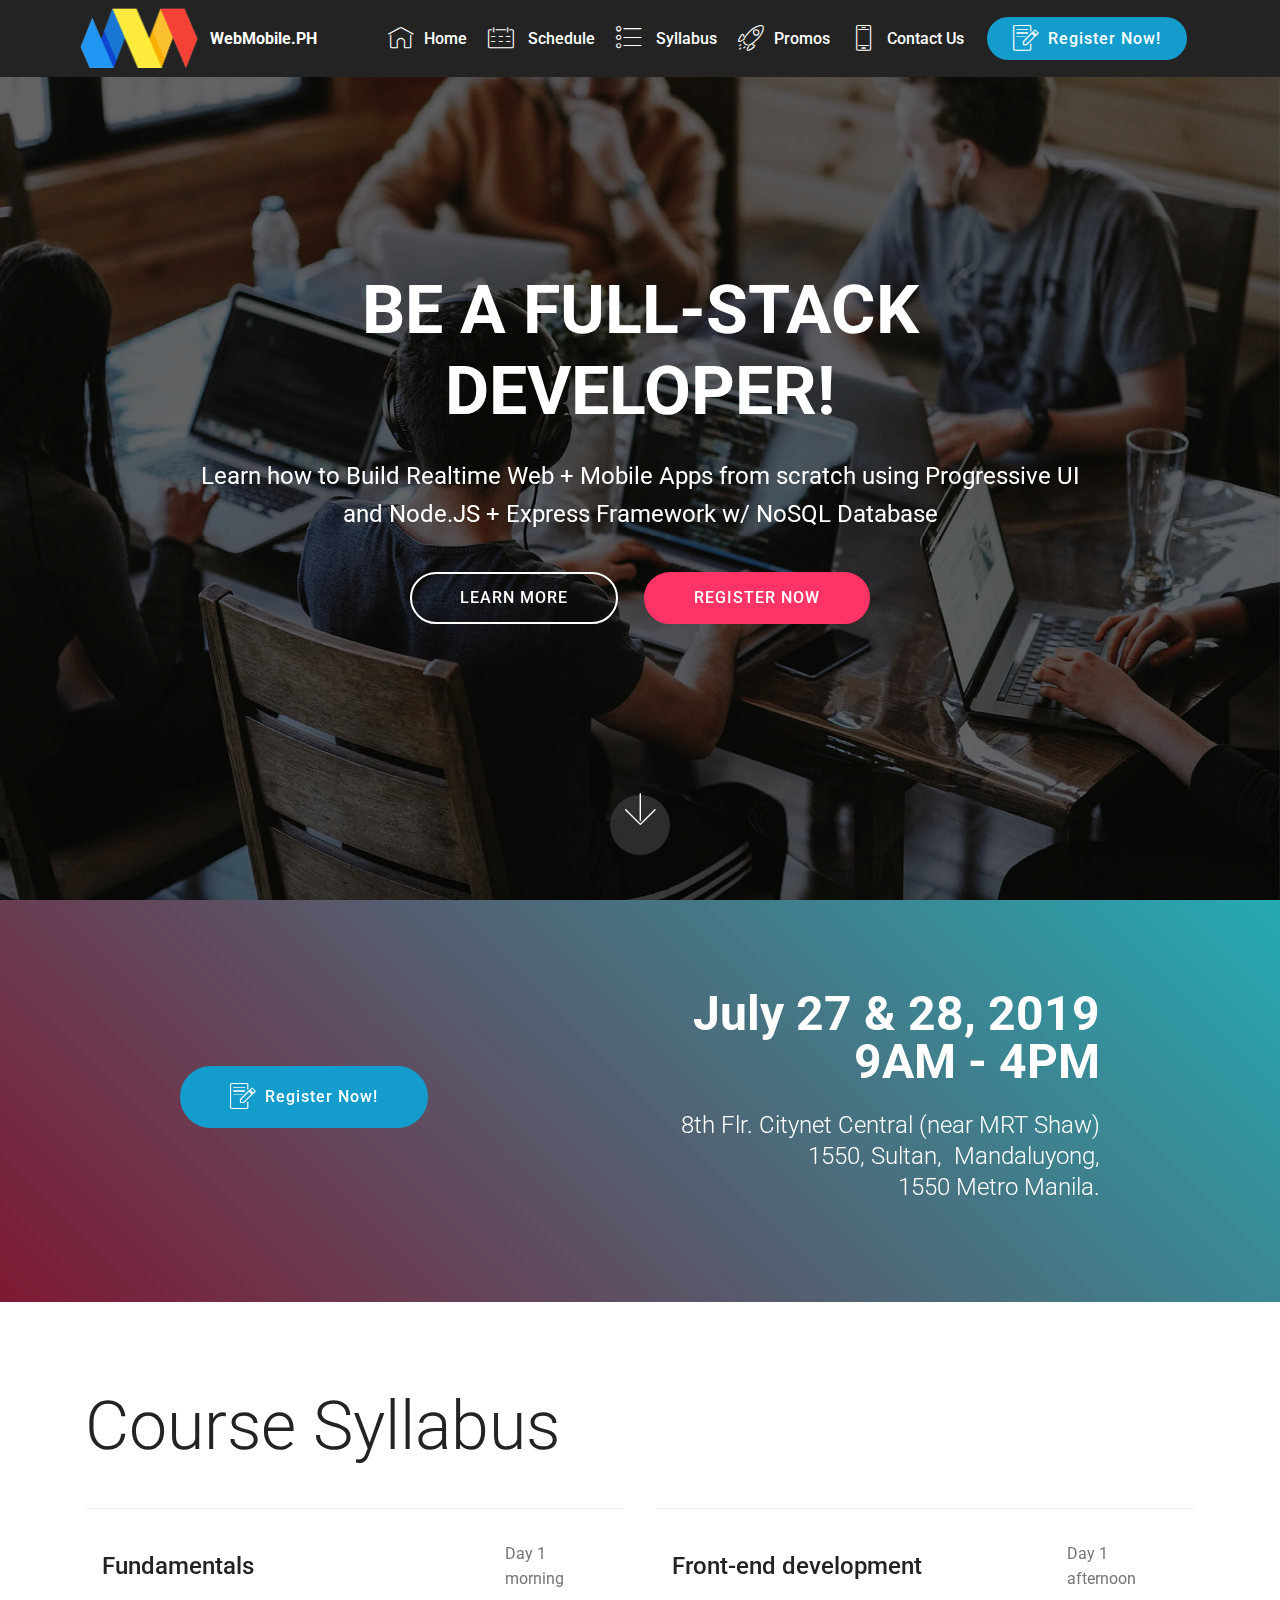
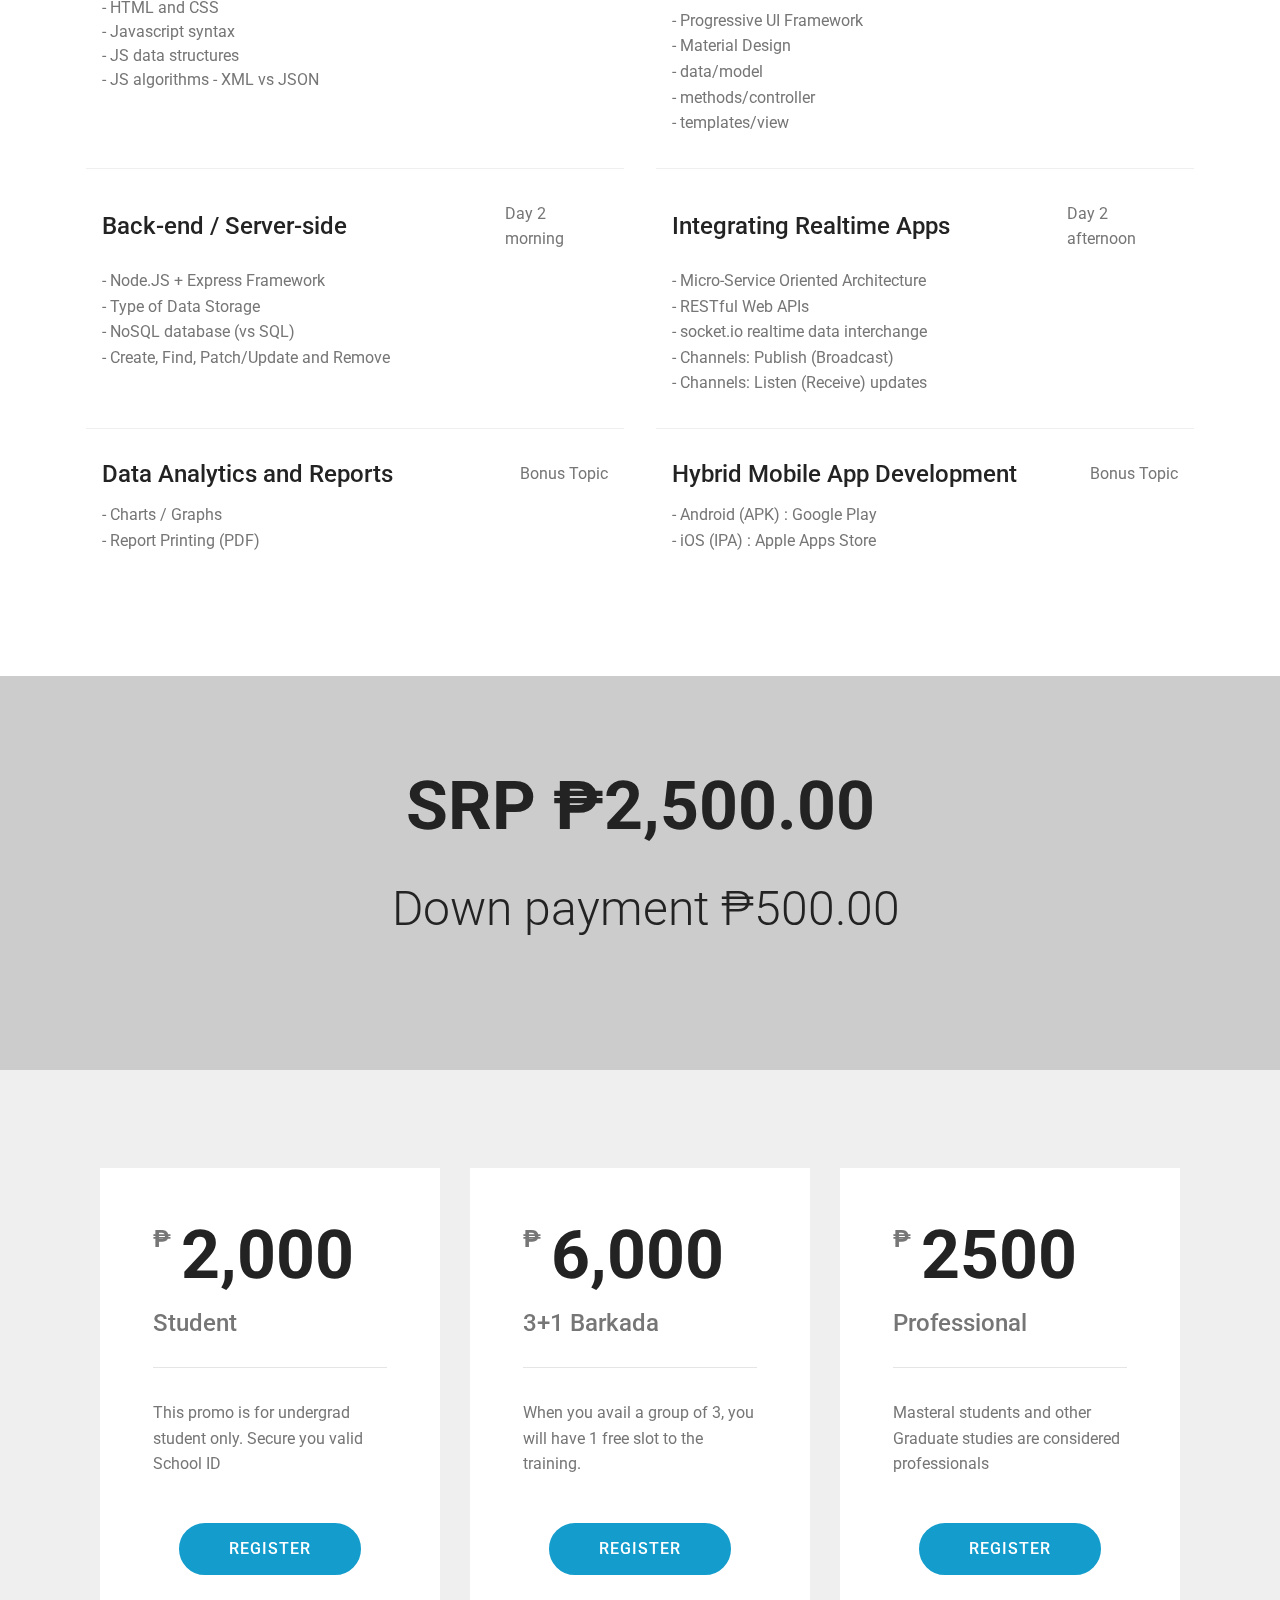
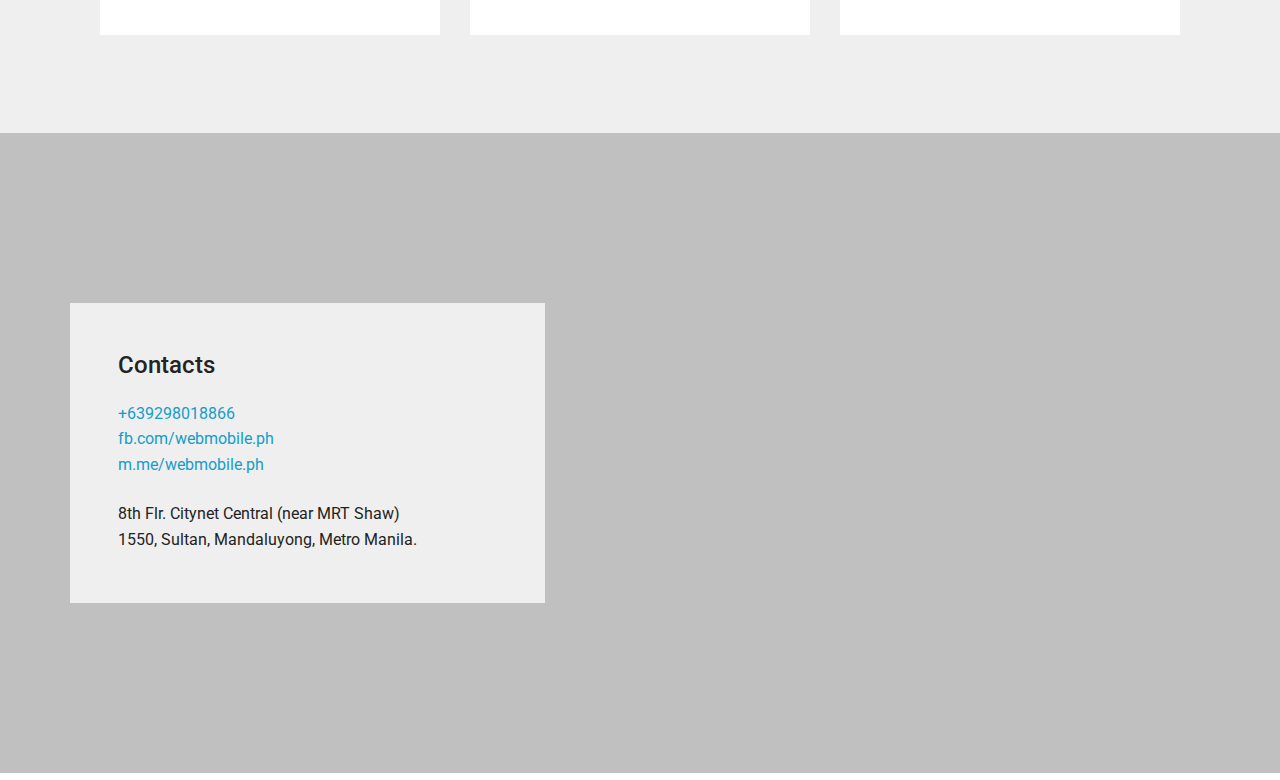
<file: index.html>
<!DOCTYPE html>
<html  >
<head>
  <!-- Site made with Mobirise Website Builder v4.9.7, https://mobirise.com -->
  <meta charset="UTF-8">
  <meta http-equiv="X-UA-Compatible" content="IE=edge">
  <meta name="generator" content="Mobirise v4.9.7, mobirise.com">
  <meta name="viewport" content="width=device-width, initial-scale=1, minimum-scale=1">
  <link rel="shortcut icon" href="assets/images/webmobileph-logo.gif" type="image/x-icon">
  <meta name="description" content="I.T trainings and services for people who wants to learn new platform and technology towards innovation.">
  
  <title>WebMobile.PH</title>
  <link rel="stylesheet" href="assets/web/assets/mobirise-icons/mobirise-icons.css">
  <link rel="stylesheet" href="assets/tether/tether.min.css">
  <link rel="stylesheet" href="assets/bootstrap/css/bootstrap.min.css">
  <link rel="stylesheet" href="assets/bootstrap/css/bootstrap-grid.min.css">
  <link rel="stylesheet" href="assets/bootstrap/css/bootstrap-reboot.min.css">
  <link rel="stylesheet" href="assets/dropdown/css/style.css">
  <link rel="stylesheet" href="assets/theme/css/style.css">
  <link rel="stylesheet" href="assets/mobirise/css/mbr-additional.css" type="text/css">
  
  
  
</head>
<body>
  <section class="menu cid-rm4QDJzC1j" once="menu" id="menu1-0">

    

    <nav class="navbar navbar-expand beta-menu navbar-dropdown align-items-center navbar-fixed-top navbar-toggleable-sm">
        <button class="navbar-toggler navbar-toggler-right" type="button" data-toggle="collapse" data-target="#navbarSupportedContent" aria-controls="navbarSupportedContent" aria-expanded="false" aria-label="Toggle navigation">
            <div class="hamburger">
                <span></span>
                <span></span>
                <span></span>
                <span></span>
            </div>
        </button>
        <div class="menu-logo">
            <div class="navbar-brand">
                <span class="navbar-logo">
                    <a href="https://mobirise.co">
                         <img src="assets/images/webmobileph-logo.gif" alt="Mobirise" title="" style="height: 3.8rem;">
                    </a>
                </span>
                <span class="navbar-caption-wrap"><a class="navbar-caption text-white display-4" href="https://mobirise.co">
                        WebMobile.PH</a></span>
            </div>
        </div>
        <div class="collapse navbar-collapse" id="navbarSupportedContent">
            <ul class="navbar-nav nav-dropdown" data-app-modern-menu="true"><li class="nav-item">
                    <a class="nav-link link text-white display-4" href="index.html#header2-1">
                        <span class="mbri-home mbr-iconfont mbr-iconfont-btn"></span>
                        Home</a>
                </li><li class="nav-item"><a class="nav-link link text-white display-4" href="index.html#info2-6"><span class="mbri-calendar mbr-iconfont mbr-iconfont-btn"></span>&nbsp;Schedule</a></li><li class="nav-item"><a class="nav-link link text-white display-4" href="index.html#services3-d"><span class="mbri-bulleted-list mbr-iconfont mbr-iconfont-btn"></span>&nbsp;Syllabus</a></li>
                <li class="nav-item">
                    <a class="nav-link link text-white display-4" href="index.html#pricing-tables3-j"><span class="mbri-rocket mbr-iconfont mbr-iconfont-btn"></span>
                        Promos</a>
                </li><li class="nav-item"><a class="nav-link link text-white display-4" href="index.html#contacts4-m"><span class="mbri-mobile2 mbr-iconfont mbr-iconfont-btn"></span>
                        Contact Us
                    </a></li></ul>
            <div class="navbar-buttons mbr-section-btn"><a class="btn btn-sm btn-primary display-4" href="page1.html#step2-p"><span class="mbri-edit mbr-iconfont mbr-iconfont-btn"></span>
                    
                    Register Now!
                </a></div>
        </div>
    </nav>
</section>

<section class="engine"><a href="https://mobirise.info/j">website templates</a></section><section class="cid-rm4UfkxfCt mbr-fullscreen mbr-parallax-background" id="header2-1">

    

    <div class="mbr-overlay" style="opacity: 0.5; background-color: rgb(0, 0, 0);"></div>

    <div class="container align-center">
        <div class="row justify-content-md-center">
            <div class="mbr-white col-md-10">
                <h1 class="mbr-section-title mbr-bold pb-3 mbr-fonts-style display-1">
                    BE A FULL-STACK<br>DEVELOPER!<br></h1>
                
                <p class="mbr-text pb-3 mbr-fonts-style display-5">Learn how to Build Realtime Web + Mobile Apps from scratch using Progressive UI and Node.JS + Express Framework w/ NoSQL Database<br></p>
                <div class="mbr-section-btn"><a class="btn btn-md btn-white-outline display-4" href="index.html#services3-d">LEARN MORE</a>
                    <a class="btn btn-md btn-secondary display-4" href="register.html#step2-p">REGISTER NOW</a></div>
            </div>
        </div>
    </div>
    <div class="mbr-arrow hidden-sm-down" aria-hidden="true">
        <a href="#next">
            <i class="mbri-down mbr-iconfont"></i>
        </a>
    </div>
</section>

<section class="mbr-section info2 cid-rm53opRnsW" id="info2-6">

    

    

    <div class="container">
        <div class="row main justify-content-center">
            <div class="media-container-column col-12 col-lg-3 col-md-4">
                <div class="mbr-section-btn align-left py-4"><a class="btn btn-primary display-4" href="register.html#step2-p"><span class="mbri-edit mbr-iconfont mbr-iconfont-btn"></span>
                    Register Now!</a></div>
            </div>
            <div class="media-container-column title col-12 col-lg-7 col-md-6">
                <h2 class="align-right mbr-bold mbr-white pb-3 mbr-fonts-style display-2">July 27 &amp; 28, 2019<br>9AM - 4PM</h2>
                <h3 class="mbr-section-subtitle align-right mbr-light mbr-white mbr-fonts-style display-5">8th Flr. Citynet Central (near MRT Shaw)<br>1550, Sultan, &nbsp;Mandaluyong, <br>1550 Metro Manila.</h3>
            </div>
        </div>
    </div>
</section>

<section class="services3 cid-roC0w3v5Ud" id="services3-u">
    <!---->
    
    <!---->
    <!--Overlay-->
    
    <!--Container-->
    <div class="container">
        <div class="row">
            <!--Titles-->
            <div class="title pb-5 col-12">
                <h2 class="align-left mbr-fonts-style display-1">Course Syllabus</h2>
                
            </div>
            <!--Card-1-->
            <div class="card px-3 col-12 col-md-6">
                <div class="card-wrapper media-container-row media-container-row">
                    <div class="card-box">
                        <div class="top-line pb-1">
                            <h4 class="card-title mbr-fonts-style display-5">Fundamentals<br></h4>
                            <p class="mbr-text card-title cost mbr-fonts-style m-0 display-7">Day 1 morning</p>
                        </div>
                        <div class="bottom-line">
                            <p class="mbr-text mbr-fonts-style display-7"></p><p>- HTML and CSS</p><p>- Javascript syntax</p><p>- JS data structures</p><p><span style="font-size: 1rem;">- JS algorithms
		- XML vs JSON</span></p><p></p>
                        </div>
                    </div>
                </div>
            </div>
            <!--Card-2-->
            <div class="card px-3 col-12 col-md-6">
                <div class="card-wrapper media-container-row media-container-row">
                    <div class="card-box">
                        <div class="top-line pb-3">
                            <h4 class="card-title mbr-fonts-style display-5">Front-end development</h4>
                            <p class="mbr-text card-title cost mbr-fonts-style m-0 display-7">Day 1 afternoon</p>
                        </div>
                        <div class="bottom-line">
                            <p class="mbr-text mbr-fonts-style display-7">- Progressive UI Framework<br>- Material Design
<br>- data/model
<br>- methods/controller
<br>- templates/view&nbsp;<br></p>
                        </div>
                    </div>
                </div>
            </div>
            <!--Card-3-->
            <div class="card px-3 col-12 col-md-6">
                <div class="card-wrapper media-container-row media-container-row">
                    <div class="card-box">
                        <div class="top-line pb-3">
                            <h4 class="card-title mbr-fonts-style display-5">Back-end / Server-side</h4>
                            <p class="mbr-text card-title cost mbr-fonts-style m-0 display-7">
                                Day 2 morning</p>
                        </div>
                        <div class="bottom-line">
                            <p class="mbr-text mbr-fonts-style display-7">- Node.JS + Express Framework
<br>- Type of Data Storage
<br>- NoSQL database (vs SQL)
<br>- Create, Find, Patch/Update and Remove&nbsp;<br></p>
                        </div>
                    </div>
                </div>
            </div>
            <!--Card-4-->
            <div class="card px-3 col-12 col-md-6">
                <div class="card-wrapper media-container-row media-container-row">
                    <div class="card-box">
                        <div class="top-line pb-3">
                            <h4 class="card-title mbr-fonts-style display-5">Integrating Realtime Apps</h4>
                            <p class="mbr-text card-title cost mbr-fonts-style m-0 display-7">Day 2 afternoon</p>
                        </div>
                        <div class="bottom-line">
                            <p class="mbr-text mbr-fonts-style display-7">- Micro-Service Oriented Architecture
<br>- RESTful Web APIs
<br>- socket.io realtime data interchange
<br>- Channels: Publish (Broadcast)<br>- Channels: Listen (Receive) updates<br></p>
                        </div>
                    </div>
                </div>
            </div>
            <!--Card-5-->
            <div class="card px-3 col-12 col-md-6">
                <div class="card-wrapper media-container-row media-container-row">
                    <div class="card-box">
                        <div class="top-line pb-3">
                            <h4 class="card-title mbr-fonts-style display-5">Data Analytics and Reports</h4>
                            <p class="mbr-text card-title cost mbr-fonts-style m-0 display-7">Bonus Topic</p>
                        </div>
                        <div class="bottom-line">
                            <p class="mbr-text mbr-fonts-style display-7">- Charts / Graphs
<br>- Report Printing (PDF)
<br></p>
                        </div>
                    </div>
                </div>
            </div>
            <!--Card-6-->
            <div class="card px-3 col-12 col-md-6">
                <div class="card-wrapper media-container-row media-container-row">
                    <div class="card-box">
                        <div class="top-line pb-3">
                            <h4 class="card-title mbr-fonts-style display-5">Hybrid Mobile App Development</h4>
                            <p class="mbr-text card-title cost mbr-fonts-style m-0 display-7">
                                Bonus Topic</p>
                        </div>
                        <div class="bottom-line">
                            <p class="mbr-text mbr-fonts-style display-7">- Android (APK) : Google Play<br>- iOS (IPA) : Apple Apps Store&nbsp;<br></p>
                        </div>
                    </div>
                </div>
            </div>
            <!--Card-7-->
            
            <!--Card-8-->
            
            <!--Card-9-->
            
            <!--Card-10-->
            
            <!--Card-11-->
            
            <!--Card-12-->
            
        </div>
    </div>
</section>

<section class="header1 cid-rm5WVWW0Q1" id="header16-b">

    

    

    <div class="container">
        <div class="row justify-content-md-center">
            <div class="col-md-10 align-center">
                <h1 class="mbr-section-title mbr-bold pb-3 mbr-fonts-style display-1">SRP ₱2,500.00<br></h1>
                
                <p class="mbr-text pb-3 mbr-fonts-style display-2">&nbsp;Down payment ₱500.00</p>
                
            </div>
        </div>
    </div>

</section>

<section class="pricing-table3 cid-rmEONmDRl5" id="pricing-tables3-j">

    

    
    <div class="container">
        <div class="media-container-row">
            <div class=" col-12 col-lg-4 col-md-6 my-2">
                <div class="pricing">
                    <div class="plan-header">
                        <div class="plan-price">
                            <span class="price-value mbr-fonts-style display-5">₱&nbsp;</span>
                            <span class="price-figure mbr-fonts-style display-1">2,000</span>
                            <h3 class="plan-title mbr-fonts-style display-5">
                                Student</h3>
                            <hr>
                        </div>
                    </div>
                    <div class="plan-body">
                        <p class="mbr-text mbr-fonts-style display-7">This promo is for undergrad student only. Secure you valid School ID<br></p>
                        <div class="mbr-section-btn pt-4 text-center"><a href="register.html#step2-p" class="btn btn-primary display-4">REGISTER</a></div>
                    </div>
                </div>
            </div>

            <div class="col-12 col-lg-4 col-md-6 my-2">
                <div class="pricing">
                    <div class="plan-header">
                        <div class="plan-price">
                            <span class="price-value mbr-fonts-style display-5">₱&nbsp;</span>
                            <span class="price-figure mbr-fonts-style display-1">6,000</span>
                            <h3 class="plan-title mbr-fonts-style display-5">
                                3+1 Barkada</h3>
                            <hr>
                        </div>
                    </div>
                    <div class="plan-body">
                        <p class="mbr-text mbr-fonts-style display-7">
                            When you avail a group of 3, you will have 1 free slot to the training. 
                        </p>
                        <div class="mbr-section-btn pt-4 text-center"><a href="register.html#step2-p" class="btn btn-primary display-4">REGISTER</a></div>
                    </div>
                </div>
            </div>

            <div class="col-12 col-lg-4 col-md-6 my-2">
                <div class="pricing">
                    <div class="plan-header">
                        <div class="plan-price">
                            <span class="price-value mbr-fonts-style display-5">₱&nbsp;</span>
                            <span class="price-figure mbr-fonts-style display-1">2500</span>
                            <h3 class="plan-title mbr-fonts-style display-5">
                                Professional</h3>
                            <hr>
                        </div>
                    </div>
                    <div class="plan-body ">
                        <p class="mbr-text mbr-fonts-style display-7">
                            Masteral students and other Graduate studies are considered professionals<br></p>
                        <div class="mbr-section-btn pt-4 text-center"><a href="register.html#step2-p" class="btn btn-primary display-4">REGISTER</a></div>
                    </div>
                </div>
            </div>

        </div>
    </div>
</section>

<section class="contacts4 cid-rmETwfjc61" id="contacts4-m">

    

    <div class="main_wrapper">
        <div class="b_wrapper">
            <div class="container">
                <div class="row">
                    <div class="col-12 col-md-5 p-0">
                        <div class="block p-5">
                            <div class="block_wrapper">
                                <h4 class="align-left mbr-fonts-style pb-4 m-0 display-5">Contacts</h4>
                                <p class="mbr-text align-left mbr-fonts-style pb-4 m-0 display-7"><a href="tel:+639298018866">+639298018866</a><span style="font-size: 1rem;"><br></span><a href="https://fb.com/webmobile.ph" target="_blank">fb.com/webmobile.ph</a><br><a href="https://m.me/webmobile.ph">m.me/webmobile.ph</a><em><br></em></p>
                                <p class="mbr-text align-left mbr-fonts-style m-0 display-7">8th Flr. Citynet Central (near MRT Shaw)
<br>1550, Sultan,  Mandaluyong, Metro Manila.<br></p>
                            </div>
                        </div>
                    </div>
                </div>
            </div>
        </div>
        <!--Map-->
        <div class="google-map"><iframe frameborder="0" style="border:0" src="https://www.google.com/maps/embed/v1/place?key=AIzaSyAEIpgj38KyLFELm2bK9Y7krBkz1K-cMq8&amp;q=place_id:ChIJl0j4Ej_IlzMRtPNbeDWcl_I" allowfullscreen=""></iframe></div>
    </div>
</section>


  <script src="assets/web/assets/jquery/jquery.min.js"></script>
  <script src="assets/popper/popper.min.js"></script>
  <script src="assets/tether/tether.min.js"></script>
  <script src="assets/bootstrap/js/bootstrap.min.js"></script>
  <script src="assets/smoothscroll/smooth-scroll.js"></script>
  <script src="assets/dropdown/js/script.min.js"></script>
  <script src="assets/touchswipe/jquery.touch-swipe.min.js"></script>
  <script src="assets/parallax/jarallax.min.js"></script>
  <script src="assets/theme/js/script.js"></script>
  
  
</body>
</html>
</file>
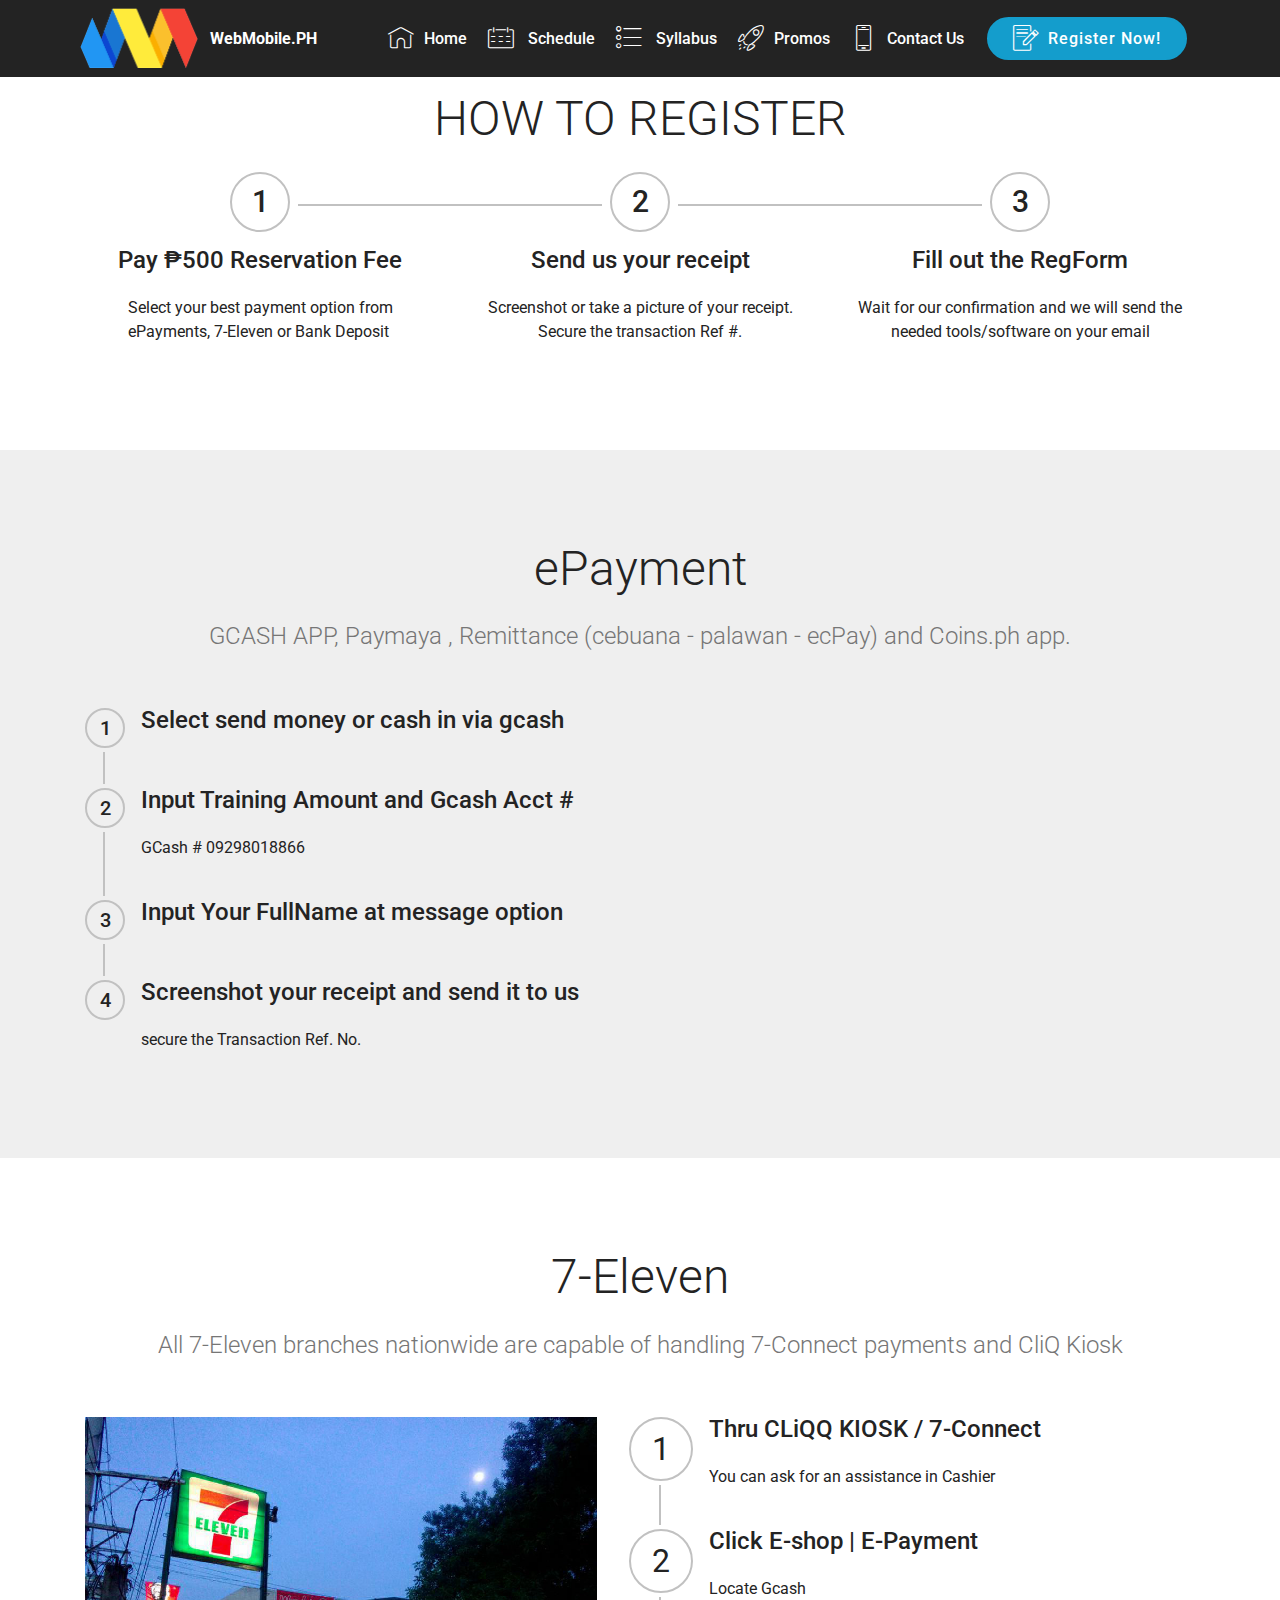
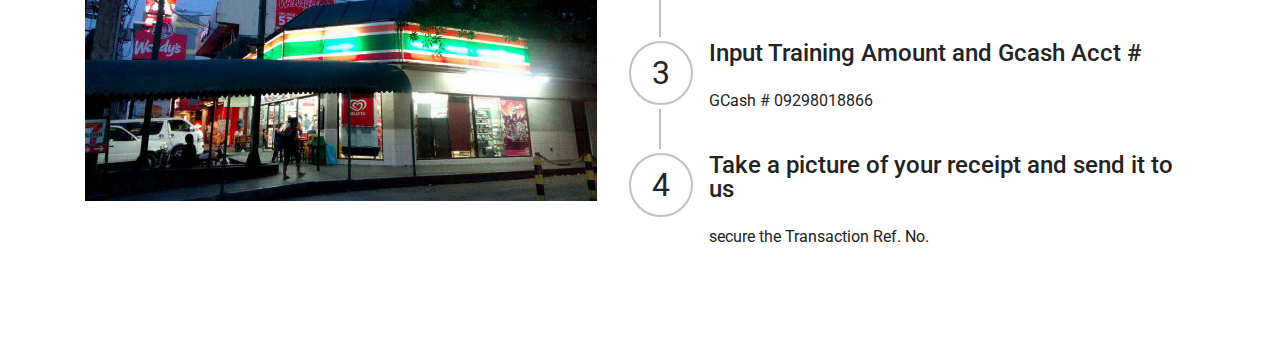
<file: page1.html>
<!DOCTYPE html>
<html  >
<head>
  <!-- Site made with Mobirise Website Builder v4.9.7, https://mobirise.com -->
  <meta charset="UTF-8">
  <meta http-equiv="X-UA-Compatible" content="IE=edge">
  <meta name="generator" content="Mobirise v4.9.7, mobirise.com">
  <meta name="viewport" content="width=device-width, initial-scale=1, minimum-scale=1">
  <link rel="shortcut icon" href="assets/images/webmobileph-logo.gif" type="image/x-icon">
  <meta name="description" content="Website Creator Description">
  
  <title>Register</title>
  <link rel="stylesheet" href="assets/web/assets/mobirise-icons/mobirise-icons.css">
  <link rel="stylesheet" href="assets/tether/tether.min.css">
  <link rel="stylesheet" href="assets/bootstrap/css/bootstrap.min.css">
  <link rel="stylesheet" href="assets/bootstrap/css/bootstrap-grid.min.css">
  <link rel="stylesheet" href="assets/bootstrap/css/bootstrap-reboot.min.css">
  <link rel="stylesheet" href="assets/dropdown/css/style.css">
  <link rel="stylesheet" href="assets/theme/css/style.css">
  <link rel="stylesheet" href="assets/mobirise/css/mbr-additional.css" type="text/css">
  
  
  
</head>
<body>
  <section class="menu cid-rm4QDJzC1j" once="menu" id="menu1-n">

    

    <nav class="navbar navbar-expand beta-menu navbar-dropdown align-items-center navbar-fixed-top navbar-toggleable-sm">
        <button class="navbar-toggler navbar-toggler-right" type="button" data-toggle="collapse" data-target="#navbarSupportedContent" aria-controls="navbarSupportedContent" aria-expanded="false" aria-label="Toggle navigation">
            <div class="hamburger">
                <span></span>
                <span></span>
                <span></span>
                <span></span>
            </div>
        </button>
        <div class="menu-logo">
            <div class="navbar-brand">
                <span class="navbar-logo">
                    <a href="https://mobirise.co">
                         <img src="assets/images/webmobileph-logo.gif" alt="Mobirise" title="" style="height: 3.8rem;">
                    </a>
                </span>
                <span class="navbar-caption-wrap"><a class="navbar-caption text-white display-4" href="https://mobirise.co">
                        WebMobile.PH</a></span>
            </div>
        </div>
        <div class="collapse navbar-collapse" id="navbarSupportedContent">
            <ul class="navbar-nav nav-dropdown" data-app-modern-menu="true"><li class="nav-item">
                    <a class="nav-link link text-white display-4" href="#top">
                        <span class="mbri-home mbr-iconfont mbr-iconfont-btn"></span>
                        Home</a>
                </li><li class="nav-item"><a class="nav-link link text-white display-4" href="index.html#info2-6"><span class="mbri-calendar mbr-iconfont mbr-iconfont-btn"></span>&nbsp;Schedule</a></li><li class="nav-item"><a class="nav-link link text-white display-4" href="index.html#services3-d"><span class="mbri-bulleted-list mbr-iconfont mbr-iconfont-btn"></span>&nbsp;Syllabus</a></li>
                <li class="nav-item">
                    <a class="nav-link link text-white display-4" href="index.html#pricing-tables3-j"><span class="mbri-rocket mbr-iconfont mbr-iconfont-btn"></span>
                        Promos</a>
                </li><li class="nav-item"><a class="nav-link link text-white display-4" href="index.html#contacts4-m"><span class="mbri-mobile2 mbr-iconfont mbr-iconfont-btn"></span>
                        Contact Us
                    </a></li></ul>
            <div class="navbar-buttons mbr-section-btn"><a class="btn btn-sm btn-primary display-4" href="page1.html#step2-p"><span class="mbri-edit mbr-iconfont mbr-iconfont-btn"></span>
                    
                    Register Now!
                </a></div>
        </div>
    </nav>
</section>

<section class="engine"><a href="https://mobirise.info/z">best html templates</a></section><section class="step2 cid-rmIY2m9vBZ" id="step2-p">

    

    
    
    <div class="container">
        <h2 class="mbr-section-title pb-3 mbr-fonts-style align-center display-2">
            HOW TO REGISTER</h2>
        
        <div class="step-container row justify-content-center">
            <div class="card col-12 col-md-4 separline">
                <div class="step-element">
                    <div class="step-wrapper pb-3">
                        <h3 class="step d-flex align-items-center justify-content-center m-auto">
                            1
                        </h3>
                    </div>          
                    <div class="step-text-content align-center">
                        <h4 class="mbr-step-title pb-3 mbr-fonts-style display-5">Pay ₱500 Reservation Fee</h4>
                        <p class="mbr-step-text mbr-fonts-style display-7">Select your best payment option from ePayments, 7-Eleven or Bank Deposit&nbsp;</p>
                    </div>
                </div>
            </div>

            <div class="card col-12 separline col-md-4">
                <div class="step-element">
                    <div class="step-wrapper pb-3">
                        <h3 class="step d-flex align-items-center justify-content-center m-auto">
                            2
                        </h3>
                    </div>          
                    <div class="step-text-content align-center">
                        <h4 class="mbr-step-title pb-3 mbr-fonts-style display-5">Send us your receipt</h4>
                        <p class="mbr-step-text mbr-fonts-style display-7">Screenshot or take a picture of your receipt. Secure the transaction Ref #.</p>
                    </div>
                </div>
            </div>

            <div class="card col-md-4 col-12 separline last-child">
                <div class="step-element">
                    <div class="step-wrapper pb-3">
                        <h3 class="step d-flex align-items-center justify-content-center m-auto">
                            3
                        </h3>
                    </div>          
                    <div class="step-text-content align-center">
                        <h4 class="mbr-step-title pb-3 mbr-fonts-style display-5">Fill out the RegForm</h4>
                        <p class="mbr-step-text mbr-fonts-style display-7">Wait for our confirmation and we will send the needed tools/software on your email</p>
                    </div>
                </div>
            </div>

            
            
            
            
            
            
            
            
            
            
            
        </div>
    </div>
</section>

<section class="step1 cid-rmJ1BwsSAx" id="step1-q">

    

    
    
    <div class="container">
        <h2 class="mbr-section-title pb-3 mbr-fonts-style align-center display-2">
            ePayment</h2>
        <h3 class="mbr-section-subtitle pb-5 mbr-fonts-style align-center display-5">GCASH APP, Paymaya , Remittance (cebuana - palawan - ecPay) and Coins.ph app.</h3>
        <div class="step-container">
            <div class="card separline pb-4">
                <div class="step-element d-flex">
                    <div class="step-wrapper pr-3">
                        <h3 class="step d-flex align-items-center justify-content-center">
                            1
                        </h3>
                    </div>          
                    <div class="step-text-content">
                        <h4 class="mbr-step-title pb-3 mbr-fonts-style display-5">Select send money or cash in via gcash &nbsp; &nbsp; &nbsp; &nbsp; &nbsp; &nbsp; &nbsp; &nbsp; &nbsp; &nbsp; &nbsp; &nbsp;&nbsp;</h4>
                        <p class="mbr-step-text mbr-fonts-style display-7"></p>
                    </div>
                </div>
            </div>

            <div class="card separline pb-4">
                <div class="step-element d-flex">
                    <div class="step-wrapper pr-3">
                        <h3 class="step d-flex align-items-center justify-content-center">
                            2
                        </h3>
                    </div>          
                    <div class="step-text-content">
                        <h4 class="mbr-step-title pb-3 mbr-fonts-style display-5">Input Training Amount and Gcash Acct #
&nbsp;</h4>
                        <p class="mbr-step-text mbr-fonts-style display-7">GCash # 09298018866</p>
                    </div>
                </div>
            </div>

            <div class="card separline pb-4">
                <div class="step-element d-flex">
                    <div class="step-wrapper pr-3">
                        <h3 class="step d-flex align-items-center justify-content-center">
                            3
                        </h3>
                    </div>          
                    <div class="step-text-content">
                        <h4 class="mbr-step-title pb-3 mbr-fonts-style display-5">Input Your FullName at message option &nbsp; &nbsp; &nbsp; &nbsp; &nbsp; &nbsp; &nbsp; &nbsp; &nbsp; &nbsp; &nbsp; &nbsp;&nbsp;</h4>
                        <p class="mbr-step-text mbr-fonts-style display-7"></p>
                    </div>
                </div>
            </div>

            <div class="card">
                <div class="step-element d-flex">
                    <div class="step-wrapper pr-3">
                        <h3 class="step d-flex align-items-center justify-content-center">
                            4
                        </h3>
                    </div>          
                    <div class="step-text-content">
                        <h4 class="mbr-step-title pb-3 mbr-fonts-style display-5">Screenshot your receipt and send it to us</h4>
                        <p class="mbr-step-text mbr-fonts-style display-7">secure the Transaction Ref. No.</p>
                    </div>
                </div>
            </div>
            
            
            
            
            
            
            
            
            
            
        </div>
    </div>
</section>

<section class="step3 cid-rmJ3AyZ1lh" id="step3-r">

    

    
    
    <div class="container">
        <h2 class="mbr-section-title pb-3 mbr-fonts-style align-center display-2">7-Eleven</h2>
        <h3 class="mbr-section-subtitle pb-5 mbr-fonts-style align-center display-5">All 7-Eleven branches nationwide are capable of handling 7-Connect payments and CliQ Kiosk</h3>
        <div class="media-container-row">
            <div class="media-block" style="width: 49%;">
                <div class="mbr-figure">
                    <img src="assets/images/pic5-1-960x720.jpg" alt="" title="">
                </div>
            </div>
            <div class="step-container">
                <div class="card separline pb-4">
                    <div class="step-element d-flex">
                        <div class="step-wrapper pr-3">
                            <div class="step d-flex align-items-center justify-content-center">
                                1
                            </div>
                        </div>          
                        <div class="step-text-content">
                            <h4 class="mbr-step-title pb-3 mbr-fonts-style display-5">Thru CLiQQ KIOSK / 7-Connect</h4>
                            <p class="mbr-step-text mbr-fonts-style display-7">
                                You can ask for an assistance in Cashier
                            </p>
                        </div>
                    </div>
                </div>

                <div class="card separline pb-4">
                    <div class="step-element d-flex">
                        <div class="step-wrapper pr-3">
                            <div class="step d-flex align-items-center justify-content-center">
                                2
                            </div>
                        </div>          
                        <div class="step-text-content">
                            <h4 class="mbr-step-title pb-3 mbr-fonts-style display-5">Click E-shop | E-Payment</h4>
                            <p class="mbr-step-text mbr-fonts-style display-7">
                                Locate Gcash</p>
                        </div>
                    </div>
                </div>

                <div class="card separline pb-4">
                    <div class="step-element d-flex">
                        <div class="step-wrapper pr-3">
                            <div class="step d-flex align-items-center justify-content-center">
                                3
                            </div>
                        </div>          
                        <div class="step-text-content">
                            <h4 class="mbr-step-title pb-3 mbr-fonts-style display-5">Input Training Amount and Gcash Acct #</h4>
                            <p class="mbr-step-text mbr-fonts-style display-7">
                                GCash # 09298018866</p>
                        </div>
                    </div>
                </div>

                <div class="card">
                    <div class="step-element d-flex">
                        <div class="step-wrapper pr-3">
                            <div class="step d-flex align-items-center justify-content-center">
                                4
                            </div>
                        </div>          
                        <div class="step-text-content">
                            <h4 class="mbr-step-title pb-3 mbr-fonts-style display-5">Take a picture of your receipt and send it to us</h4>
                            <p class="mbr-step-text mbr-fonts-style display-7">secure the Transaction Ref. No.</p>
                        </div>
                    </div>
                </div>

                

                

                

                

                
            </div>
        </div>
    </div>
</section>


  <script src="assets/web/assets/jquery/jquery.min.js"></script>
  <script src="assets/popper/popper.min.js"></script>
  <script src="assets/tether/tether.min.js"></script>
  <script src="assets/bootstrap/js/bootstrap.min.js"></script>
  <script src="assets/smoothscroll/smooth-scroll.js"></script>
  <script src="assets/dropdown/js/script.min.js"></script>
  <script src="assets/touchswipe/jquery.touch-swipe.min.js"></script>
  <script src="assets/theme/js/script.js"></script>
  
  
</body>
</html>
</file>
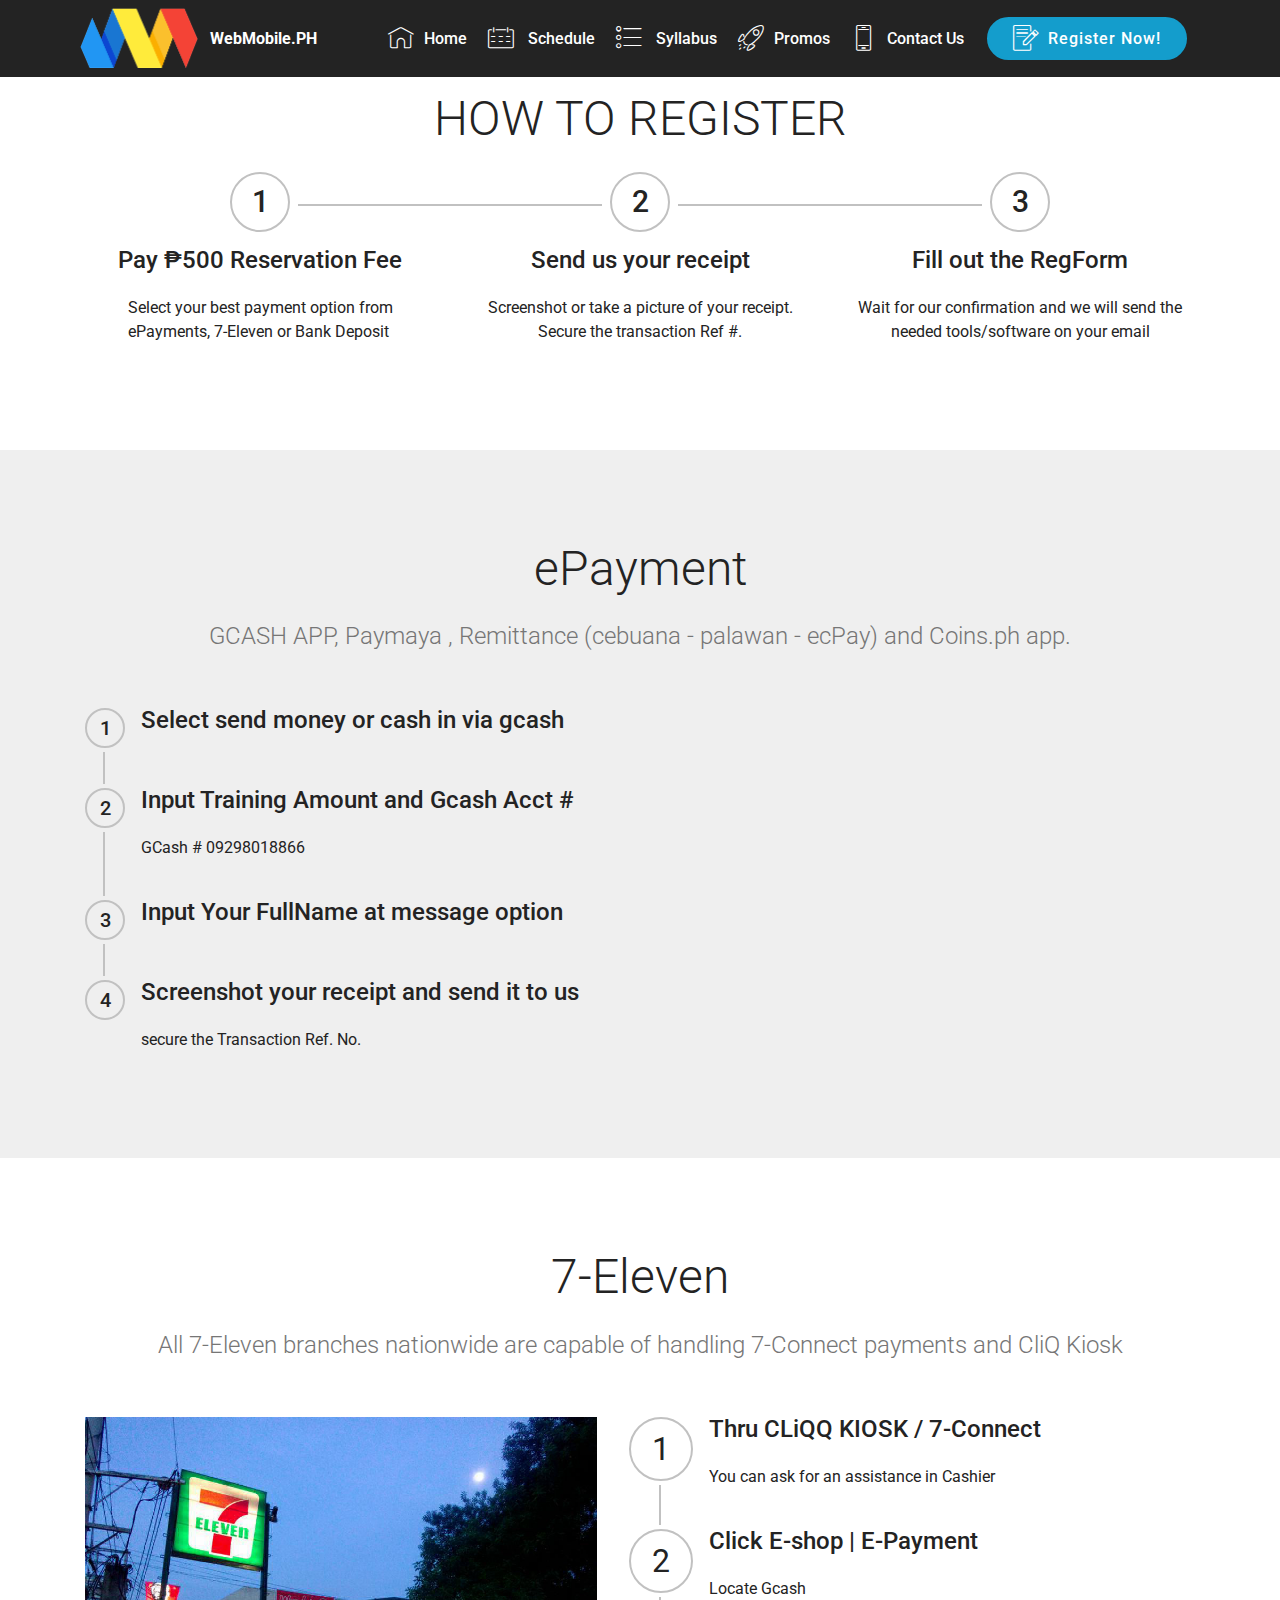
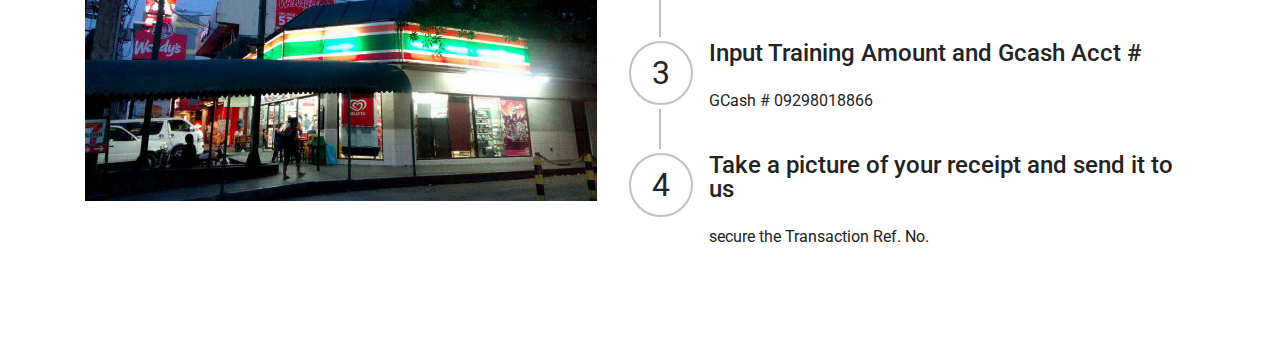
<file: register.html>
<!DOCTYPE html>
<html  >
<head>
  <!-- Site made with Mobirise Website Builder v4.9.7, https://mobirise.com -->
  <meta charset="UTF-8">
  <meta http-equiv="X-UA-Compatible" content="IE=edge">
  <meta name="generator" content="Mobirise v4.9.7, mobirise.com">
  <meta name="viewport" content="width=device-width, initial-scale=1, minimum-scale=1">
  <link rel="shortcut icon" href="assets/images/webmobileph-logo.gif" type="image/x-icon">
  <meta name="description" content="Website Creator Description">
  
  <title>Register Now!</title>
  <link rel="stylesheet" href="assets/web/assets/mobirise-icons/mobirise-icons.css">
  <link rel="stylesheet" href="assets/tether/tether.min.css">
  <link rel="stylesheet" href="assets/bootstrap/css/bootstrap.min.css">
  <link rel="stylesheet" href="assets/bootstrap/css/bootstrap-grid.min.css">
  <link rel="stylesheet" href="assets/bootstrap/css/bootstrap-reboot.min.css">
  <link rel="stylesheet" href="assets/dropdown/css/style.css">
  <link rel="stylesheet" href="assets/theme/css/style.css">
  <link rel="stylesheet" href="assets/mobirise/css/mbr-additional.css" type="text/css">
  
  
  
</head>
<body>
  <section class="menu cid-rm4QDJzC1j" once="menu" id="menu1-n">

    

    <nav class="navbar navbar-expand beta-menu navbar-dropdown align-items-center navbar-fixed-top navbar-toggleable-sm">
        <button class="navbar-toggler navbar-toggler-right" type="button" data-toggle="collapse" data-target="#navbarSupportedContent" aria-controls="navbarSupportedContent" aria-expanded="false" aria-label="Toggle navigation">
            <div class="hamburger">
                <span></span>
                <span></span>
                <span></span>
                <span></span>
            </div>
        </button>
        <div class="menu-logo">
            <div class="navbar-brand">
                <span class="navbar-logo">
                    <a href="https://mobirise.co">
                         <img src="assets/images/webmobileph-logo.gif" alt="Mobirise" title="" style="height: 3.8rem;">
                    </a>
                </span>
                <span class="navbar-caption-wrap"><a class="navbar-caption text-white display-4" href="https://mobirise.co">
                        WebMobile.PH</a></span>
            </div>
        </div>
        <div class="collapse navbar-collapse" id="navbarSupportedContent">
            <ul class="navbar-nav nav-dropdown" data-app-modern-menu="true"><li class="nav-item">
                    <a class="nav-link link text-white display-4" href="index.html#header2-1">
                        <span class="mbri-home mbr-iconfont mbr-iconfont-btn"></span>
                        Home</a>
                </li><li class="nav-item"><a class="nav-link link text-white display-4" href="index.html#info2-6"><span class="mbri-calendar mbr-iconfont mbr-iconfont-btn"></span>&nbsp;Schedule</a></li><li class="nav-item"><a class="nav-link link text-white display-4" href="index.html#services3-d"><span class="mbri-bulleted-list mbr-iconfont mbr-iconfont-btn"></span>&nbsp;Syllabus</a></li>
                <li class="nav-item">
                    <a class="nav-link link text-white display-4" href="index.html#pricing-tables3-j"><span class="mbri-rocket mbr-iconfont mbr-iconfont-btn"></span>
                        Promos</a>
                </li><li class="nav-item"><a class="nav-link link text-white display-4" href="index.html#contacts4-m"><span class="mbri-mobile2 mbr-iconfont mbr-iconfont-btn"></span>
                        Contact Us
                    </a></li></ul>
            <div class="navbar-buttons mbr-section-btn"><a class="btn btn-sm btn-primary display-4" href="page1.html#step2-p"><span class="mbri-edit mbr-iconfont mbr-iconfont-btn"></span>
                    
                    Register Now!
                </a></div>
        </div>
    </nav>
</section>

<section class="engine"><a href="https://mobirise.info/l">free website templates</a></section><section class="step2 cid-rmIY2m9vBZ" id="step2-p">

    

    
    
    <div class="container">
        <h2 class="mbr-section-title pb-3 mbr-fonts-style align-center display-2">
            HOW TO REGISTER</h2>
        
        <div class="step-container row justify-content-center">
            <div class="card col-12 col-md-4 separline">
                <div class="step-element">
                    <div class="step-wrapper pb-3">
                        <h3 class="step d-flex align-items-center justify-content-center m-auto">
                            1
                        </h3>
                    </div>          
                    <div class="step-text-content align-center">
                        <h4 class="mbr-step-title pb-3 mbr-fonts-style display-5">Pay ₱500 Reservation Fee</h4>
                        <p class="mbr-step-text mbr-fonts-style display-7">Select your best payment option from ePayments, 7-Eleven or Bank Deposit&nbsp;</p>
                    </div>
                </div>
            </div>

            <div class="card col-12 separline col-md-4">
                <div class="step-element">
                    <div class="step-wrapper pb-3">
                        <h3 class="step d-flex align-items-center justify-content-center m-auto">
                            2
                        </h3>
                    </div>          
                    <div class="step-text-content align-center">
                        <h4 class="mbr-step-title pb-3 mbr-fonts-style display-5">Send us your receipt</h4>
                        <p class="mbr-step-text mbr-fonts-style display-7">Screenshot or take a picture of your receipt. Secure the transaction Ref #.</p>
                    </div>
                </div>
            </div>

            <div class="card col-md-4 col-12 separline last-child">
                <div class="step-element">
                    <div class="step-wrapper pb-3">
                        <h3 class="step d-flex align-items-center justify-content-center m-auto">
                            3
                        </h3>
                    </div>          
                    <div class="step-text-content align-center">
                        <h4 class="mbr-step-title pb-3 mbr-fonts-style display-5">Fill out the RegForm</h4>
                        <p class="mbr-step-text mbr-fonts-style display-7">Wait for our confirmation and we will send the needed tools/software on your email</p>
                    </div>
                </div>
            </div>

            
            
            
            
            
            
            
            
            
            
            
        </div>
    </div>
</section>

<section class="step1 cid-rmJ1BwsSAx" id="step1-q">

    

    
    
    <div class="container">
        <h2 class="mbr-section-title pb-3 mbr-fonts-style align-center display-2">
            ePayment</h2>
        <h3 class="mbr-section-subtitle pb-5 mbr-fonts-style align-center display-5">GCASH APP, Paymaya , Remittance (cebuana - palawan - ecPay) and Coins.ph app.</h3>
        <div class="step-container">
            <div class="card separline pb-4">
                <div class="step-element d-flex">
                    <div class="step-wrapper pr-3">
                        <h3 class="step d-flex align-items-center justify-content-center">
                            1
                        </h3>
                    </div>          
                    <div class="step-text-content">
                        <h4 class="mbr-step-title pb-3 mbr-fonts-style display-5">Select send money or cash in via gcash &nbsp; &nbsp; &nbsp; &nbsp; &nbsp; &nbsp; &nbsp; &nbsp; &nbsp; &nbsp; &nbsp; &nbsp;&nbsp;</h4>
                        <p class="mbr-step-text mbr-fonts-style display-7"></p>
                    </div>
                </div>
            </div>

            <div class="card separline pb-4">
                <div class="step-element d-flex">
                    <div class="step-wrapper pr-3">
                        <h3 class="step d-flex align-items-center justify-content-center">
                            2
                        </h3>
                    </div>          
                    <div class="step-text-content">
                        <h4 class="mbr-step-title pb-3 mbr-fonts-style display-5">Input Training Amount and Gcash Acct #
&nbsp;</h4>
                        <p class="mbr-step-text mbr-fonts-style display-7">GCash # 09298018866</p>
                    </div>
                </div>
            </div>

            <div class="card separline pb-4">
                <div class="step-element d-flex">
                    <div class="step-wrapper pr-3">
                        <h3 class="step d-flex align-items-center justify-content-center">
                            3
                        </h3>
                    </div>          
                    <div class="step-text-content">
                        <h4 class="mbr-step-title pb-3 mbr-fonts-style display-5">Input Your FullName at message option &nbsp; &nbsp; &nbsp; &nbsp; &nbsp; &nbsp; &nbsp; &nbsp; &nbsp; &nbsp; &nbsp; &nbsp;&nbsp;</h4>
                        <p class="mbr-step-text mbr-fonts-style display-7"></p>
                    </div>
                </div>
            </div>

            <div class="card">
                <div class="step-element d-flex">
                    <div class="step-wrapper pr-3">
                        <h3 class="step d-flex align-items-center justify-content-center">
                            4
                        </h3>
                    </div>          
                    <div class="step-text-content">
                        <h4 class="mbr-step-title pb-3 mbr-fonts-style display-5">Screenshot your receipt and send it to us</h4>
                        <p class="mbr-step-text mbr-fonts-style display-7">secure the Transaction Ref. No.</p>
                    </div>
                </div>
            </div>
            
            
            
            
            
            
            
            
            
            
        </div>
    </div>
</section>

<section class="step3 cid-rmJ3AyZ1lh" id="step3-r">

    

    
    
    <div class="container">
        <h2 class="mbr-section-title pb-3 mbr-fonts-style align-center display-2">7-Eleven</h2>
        <h3 class="mbr-section-subtitle pb-5 mbr-fonts-style align-center display-5">All 7-Eleven branches nationwide are capable of handling 7-Connect payments and CliQ Kiosk</h3>
        <div class="media-container-row">
            <div class="media-block" style="width: 49%;">
                <div class="mbr-figure">
                    <img src="assets/images/pic5-1-960x720.jpg" alt="" title="">
                </div>
            </div>
            <div class="step-container">
                <div class="card separline pb-4">
                    <div class="step-element d-flex">
                        <div class="step-wrapper pr-3">
                            <div class="step d-flex align-items-center justify-content-center">
                                1
                            </div>
                        </div>          
                        <div class="step-text-content">
                            <h4 class="mbr-step-title pb-3 mbr-fonts-style display-5">Thru CLiQQ KIOSK / 7-Connect</h4>
                            <p class="mbr-step-text mbr-fonts-style display-7">
                                You can ask for an assistance in Cashier
                            </p>
                        </div>
                    </div>
                </div>

                <div class="card separline pb-4">
                    <div class="step-element d-flex">
                        <div class="step-wrapper pr-3">
                            <div class="step d-flex align-items-center justify-content-center">
                                2
                            </div>
                        </div>          
                        <div class="step-text-content">
                            <h4 class="mbr-step-title pb-3 mbr-fonts-style display-5">Click E-shop | E-Payment</h4>
                            <p class="mbr-step-text mbr-fonts-style display-7">
                                Locate Gcash</p>
                        </div>
                    </div>
                </div>

                <div class="card separline pb-4">
                    <div class="step-element d-flex">
                        <div class="step-wrapper pr-3">
                            <div class="step d-flex align-items-center justify-content-center">
                                3
                            </div>
                        </div>          
                        <div class="step-text-content">
                            <h4 class="mbr-step-title pb-3 mbr-fonts-style display-5">Input Training Amount and Gcash Acct #</h4>
                            <p class="mbr-step-text mbr-fonts-style display-7">
                                GCash # 09298018866</p>
                        </div>
                    </div>
                </div>

                <div class="card">
                    <div class="step-element d-flex">
                        <div class="step-wrapper pr-3">
                            <div class="step d-flex align-items-center justify-content-center">
                                4
                            </div>
                        </div>          
                        <div class="step-text-content">
                            <h4 class="mbr-step-title pb-3 mbr-fonts-style display-5">Take a picture of your receipt and send it to us</h4>
                            <p class="mbr-step-text mbr-fonts-style display-7">secure the Transaction Ref. No.</p>
                        </div>
                    </div>
                </div>

                

                

                

                

                
            </div>
        </div>
    </div>
</section>


  <script src="assets/web/assets/jquery/jquery.min.js"></script>
  <script src="assets/popper/popper.min.js"></script>
  <script src="assets/tether/tether.min.js"></script>
  <script src="assets/bootstrap/js/bootstrap.min.js"></script>
  <script src="assets/smoothscroll/smooth-scroll.js"></script>
  <script src="assets/dropdown/js/script.min.js"></script>
  <script src="assets/touchswipe/jquery.touch-swipe.min.js"></script>
  <script src="assets/theme/js/script.js"></script>
  
  
</body>
</html>
</file>
<file: assets/web/assets/mobirise-icons/mobirise-icons.css>
@font-face {
  font-family: 'MobiriseIcons';
  src:  url('mobirise-icons.eot?spat4u');
  src:  url('mobirise-icons.eot?spat4u#iefix') format('embedded-opentype'),
    url('mobirise-icons.ttf?spat4u') format('truetype'),
    url('mobirise-icons.woff?spat4u') format('woff'),
    url('mobirise-icons.svg?spat4u#MobiriseIcons') format('svg');
  font-weight: normal;
  font-style: normal;
}

[class^="mbri-"], [class*=" mbri-"] {
  /* use !important to prevent issues with browser extensions that change fonts */
  font-family: MobiriseIcons !important;
  speak: none;
  font-style: normal;
  font-weight: normal;
  font-variant: normal;
  text-transform: none;
  line-height: 1;

  /* Better Font Rendering =========== */
  -webkit-font-smoothing: antialiased;
  -moz-osx-font-smoothing: grayscale;
}

.mbri-add-submenu:before {
  content: "\e900";
}
.mbri-alert:before {
  content: "\e901";
}
.mbri-align-center:before {
  content: "\e902";
}
.mbri-align-justify:before {
  content: "\e903";
}
.mbri-align-left:before {
  content: "\e904";
}
.mbri-align-right:before {
  content: "\e905";
}
.mbri-android:before {
  content: "\e906";
}
.mbri-apple:before {
  content: "\e907";
}
.mbri-arrow-down:before {
  content: "\e908";
}
.mbri-arrow-next:before {
  content: "\e909";
}
.mbri-arrow-prev:before {
  content: "\e90a";
}
.mbri-arrow-up:before {
  content: "\e90b";
}
.mbri-bold:before {
  content: "\e90c";
}
.mbri-bookmark:before {
  content: "\e90d";
}
.mbri-bootstrap:before {
  content: "\e90e";
}
.mbri-briefcase:before {
  content: "\e90f";
}
.mbri-browse:before {
  content: "\e910";
}
.mbri-bulleted-list:before {
  content: "\e911";
}
.mbri-calendar:before {
  content: "\e912";
}
.mbri-camera:before {
  content: "\e913";
}
.mbri-cart-add:before {
  content: "\e914";
}
.mbri-cart-full:before {
  content: "\e915";
}
.mbri-cash:before {
  content: "\e916";
}
.mbri-change-style:before {
  content: "\e917";
}
.mbri-chat:before {
  content: "\e918";
}
.mbri-clock:before {
  content: "\e919";
}
.mbri-close:before {
  content: "\e91a";
}
.mbri-cloud:before {
  content: "\e91b";
}
.mbri-code:before {
  content: "\e91c";
}
.mbri-contact-form:before {
  content: "\e91d";
}
.mbri-credit-card:before {
  content: "\e91e";
}
.mbri-cursor-click:before {
  content: "\e91f";
}
.mbri-cust-feedback:before {
  content: "\e920";
}
.mbri-database:before {
  content: "\e921";
}
.mbri-delivery:before {
  content: "\e922";
}
.mbri-desktop:before {
  content: "\e923";
}
.mbri-devices:before {
  content: "\e924";
}
.mbri-down:before {
  content: "\e925";
}
.mbri-download:before {
  content: "\e989";
}
.mbri-drag-n-drop:before {
  content: "\e927";
}
.mbri-drag-n-drop2:before {
  content: "\e928";
}
.mbri-edit:before {
  content: "\e929";
}
.mbri-edit2:before {
  content: "\e92a";
}
.mbri-error:before {
  content: "\e92b";
}
.mbri-extension:before {
  content: "\e92c";
}
.mbri-features:before {
  content: "\e92d";
}
.mbri-file:before {
  content: "\e92e";
}
.mbri-flag:before {
  content: "\e92f";
}
.mbri-folder:before {
  content: "\e930";
}
.mbri-gift:before {
  content: "\e931";
}
.mbri-github:before {
  content: "\e932";
}
.mbri-globe:before {
  content: "\e933";
}
.mbri-globe-2:before {
  content: "\e934";
}
.mbri-growing-chart:before {
  content: "\e935";
}
.mbri-hearth:before {
  content: "\e936";
}
.mbri-help:before {
  content: "\e937";
}
.mbri-home:before {
  content: "\e938";
}
.mbri-hot-cup:before {
  content: "\e939";
}
.mbri-idea:before {
  content: "\e93a";
}
.mbri-image-gallery:before {
  content: "\e93b";
}
.mbri-image-slider:before {
  content: "\e93c";
}
.mbri-info:before {
  content: "\e93d";
}
.mbri-italic:before {
  content: "\e93e";
}
.mbri-key:before {
  content: "\e93f";
}
.mbri-laptop:before {
  content: "\e940";
}
.mbri-layers:before {
  content: "\e941";
}
.mbri-left-right:before {
  content: "\e942";
}
.mbri-left:before {
  content: "\e943";
}
.mbri-letter:before {
  content: "\e944";
}
.mbri-like:before {
  content: "\e945";
}
.mbri-link:before {
  content: "\e946";
}
.mbri-lock:before {
  content: "\e947";
}
.mbri-login:before {
  content: "\e948";
}
.mbri-logout:before {
  content: "\e949";
}
.mbri-magic-stick:before {
  content: "\e94a";
}
.mbri-map-pin:before {
  content: "\e94b";
}
.mbri-menu:before {
  content: "\e94c";
}
.mbri-mobile:before {
  content: "\e94d";
}
.mbri-mobile2:before {
  content: "\e94e";
}
.mbri-mobirise:before {
  content: "\e94f";
}
.mbri-more-horizontal:before {
  content: "\e950";
}
.mbri-more-vertical:before {
  content: "\e951";
}
.mbri-music:before {
  content: "\e952";
}
.mbri-new-file:before {
  content: "\e953";
}
.mbri-numbered-list:before {
  content: "\e954";
}
.mbri-opened-folder:before {
  content: "\e955";
}
.mbri-pages:before {
  content: "\e956";
}
.mbri-paper-plane:before {
  content: "\e957";
}
.mbri-paperclip:before {
  content: "\e958";
}
.mbri-photo:before {
  content: "\e959";
}
.mbri-photos:before {
  content: "\e95a";
}
.mbri-pin:before {
  content: "\e95b";
}
.mbri-play:before {
  content: "\e95c";
}
.mbri-plus:before {
  content: "\e95d";
}
.mbri-preview:before {
  content: "\e95e";
}
.mbri-print:before {
  content: "\e95f";
}
.mbri-protect:before {
  content: "\e960";
}
.mbri-question:before {
  content: "\e961";
}
.mbri-quote-left:before {
  content: "\e962";
}
.mbri-quote-right:before {
  content: "\e963";
}
.mbri-refresh:before {
  content: "\e964";
}
.mbri-responsive:before {
  content: "\e965";
}
.mbri-right:before {
  content: "\e966";
}
.mbri-rocket:before {
  content: "\e967";
}
.mbri-sad-face:before {
  content: "\e968";
}
.mbri-sale:before {
  content: "\e969";
}
.mbri-save:before {
  content: "\e96a";
}
.mbri-search:before {
  content: "\e96b";
}
.mbri-setting:before {
  content: "\e96c";
}
.mbri-setting2:before {
  content: "\e96d";
}
.mbri-setting3:before {
  content: "\e96e";
}
.mbri-share:before {
  content: "\e96f";
}
.mbri-shopping-bag:before {
  content: "\e970";
}
.mbri-shopping-basket:before {
  content: "\e971";
}
.mbri-shopping-cart:before {
  content: "\e972";
}
.mbri-sites:before {
  content: "\e973";
}
.mbri-smile-face:before {
  content: "\e974";
}
.mbri-speed:before {
  content: "\e975";
}
.mbri-star:before {
  content: "\e976";
}
.mbri-success:before {
  content: "\e977";
}
.mbri-sun:before {
  content: "\e978";
}
.mbri-sun2:before {
  content: "\e979";
}
.mbri-tablet:before {
  content: "\e97a";
}
.mbri-tablet-vertical:before {
  content: "\e97b";
}
.mbri-target:before {
  content: "\e97c";
}
.mbri-timer:before {
  content: "\e97d";
}
.mbri-to-ftp:before {
  content: "\e97e";
}
.mbri-to-local-drive:before {
  content: "\e97f";
}
.mbri-touch-swipe:before {
  content: "\e980";
}
.mbri-touch:before {
  content: "\e981";
}
.mbri-trash:before {
  content: "\e982";
}
.mbri-underline:before {
  content: "\e983";
}
.mbri-unlink:before {
  content: "\e984";
}
.mbri-unlock:before {
  content: "\e985";
}
.mbri-up-down:before {
  content: "\e986";
}
.mbri-up:before {
  content: "\e987";
}
.mbri-update:before {
  content: "\e988";
}
.mbri-upload:before {
 content: "\e926"; 
}
.mbri-user:before {
  content: "\e98a";
}
.mbri-user2:before {
  content: "\e98b";
}
.mbri-users:before {
  content: "\e98c";
}
.mbri-video:before {
  content: "\e98d";
}
.mbri-video-play:before {
  content: "\e98e";
}
.mbri-watch:before {
  content: "\e98f";
}
.mbri-website-theme:before {
  content: "\e990";
}
.mbri-wifi:before {
  content: "\e991";
}
.mbri-windows:before {
  content: "\e992";
}
.mbri-zoom-out:before {
  content: "\e993";
}
.mbri-redo:before {
  content: "\e994";
}
.mbri-undo:before {
  content: "\e995";
}
</file>
<file: assets/dropdown/css/style.css>
.navbar-dropdown {
  left: 0;
  padding: 0;
  position: absolute;
  right: 0;
  top: 0;
  transition: all 0.45s ease;
  z-index: 1030;
  background: #282828; }
  .navbar-dropdown .navbar-logo {
    margin-right: 0.8rem;
    transition: margin 0.3s ease-in-out;
    vertical-align: middle; }
    .navbar-dropdown .navbar-logo img {
      height: 3.125rem;
      transition: all 0.3s ease-in-out; }
    .navbar-dropdown .navbar-logo.mbr-iconfont {
      font-size: 3.125rem;
      line-height: 3.125rem; }
  .navbar-dropdown .navbar-caption {
    font-weight: 700;
    white-space: normal;
    vertical-align: -4px;
    line-height: 3.125rem !important; }
    .navbar-dropdown .navbar-caption, .navbar-dropdown .navbar-caption:hover {
      color: inherit;
      text-decoration: none; }
  .navbar-dropdown .mbr-iconfont + .navbar-caption {
    vertical-align: -1px; }
  .navbar-dropdown.navbar-fixed-top {
    position: fixed; }
  .navbar-dropdown .navbar-brand span {
    vertical-align: -4px; }
  .navbar-dropdown.bg-color.transparent {
    background: none; }
  .navbar-dropdown.navbar-short .navbar-brand {
    padding: 0.625rem 0; }
    .navbar-dropdown.navbar-short .navbar-brand span {
      vertical-align: -1px; }
  .navbar-dropdown.navbar-short .navbar-caption {
    line-height: 2.375rem !important;
    vertical-align: -2px; }
  .navbar-dropdown.navbar-short .navbar-logo {
    margin-right: 0.5rem; }
    .navbar-dropdown.navbar-short .navbar-logo img {
      height: 2.375rem; }
    .navbar-dropdown.navbar-short .navbar-logo.mbr-iconfont {
      font-size: 2.375rem;
      line-height: 2.375rem; }
  .navbar-dropdown.navbar-short .mbr-table-cell {
    height: 3.625rem; }
  .navbar-dropdown .navbar-close {
    left: 0.6875rem;
    position: fixed;
    top: 0.75rem;
    z-index: 1000; }
  .navbar-dropdown .hamburger-icon {
    content: "";
    display: inline-block;
    vertical-align: middle;
    width: 16px;
    -webkit-box-shadow: 0 -6px 0 1px #282828,0 0 0 1px #282828,0 6px 0 1px #282828;
    -moz-box-shadow: 0 -6px 0 1px #282828,0 0 0 1px #282828,0 6px 0 1px #282828;
    box-shadow: 0 -6px 0 1px #282828,0 0 0 1px #282828,0 6px 0 1px #282828; }

.dropdown-menu .dropdown-toggle[data-toggle="dropdown-submenu"]::after {
  border-bottom: 0.35em solid transparent;
  border-left: 0.35em solid;
  border-right: 0;
  border-top: 0.35em solid transparent;
  margin-left: 0.3rem; }

.dropdown-menu .dropdown-item:focus {
  outline: 0; }

.nav-dropdown {
  font-size: 0.75rem;
  font-weight: 500;
  height: auto !important; }
  .nav-dropdown .nav-btn {
    padding-left: 1rem; }
  .nav-dropdown .link {
    margin: .667em 1.667em;
    font-weight: 500;
    padding: 0;
    transition: color .2s ease-in-out; }
    .nav-dropdown .link.dropdown-toggle {
      margin-right: 2.583em; }
      .nav-dropdown .link.dropdown-toggle::after {
        margin-left: .25rem;
        border-top: 0.35em solid;
        border-right: 0.35em solid transparent;
        border-left: 0.35em solid transparent;
        border-bottom: 0; }
      .nav-dropdown .link.dropdown-toggle[aria-expanded="true"] {
        margin: 0;
        padding: 0.667em 3.263em  0.667em 1.667em; }
  .nav-dropdown .link::after,
  .nav-dropdown .dropdown-item::after {
    color: inherit; }
  .nav-dropdown .btn {
    font-size: 0.75rem;
    font-weight: 700;
    letter-spacing: 0;
    margin-bottom: 0;
    padding-left: 1.25rem;
    padding-right: 1.25rem; }
  .nav-dropdown .dropdown-menu {
    border-radius: 0;
    border: 0;
    left: 0;
    margin: 0;
    padding-bottom: 1.25rem;
    padding-top: 1.25rem;
    position: relative; }
  .nav-dropdown .dropdown-submenu {
    margin-left: 0.125rem;
    top: 0; }
  .nav-dropdown .dropdown-item {
    font-weight: 500;
    line-height: 2;
    padding: 0.3846em 4.615em 0.3846em 1.5385em;
    position: relative;
    transition: color .2s ease-in-out, background-color .2s ease-in-out; }
    .nav-dropdown .dropdown-item::after {
      margin-top: -0.3077em;
      position: absolute;
      right: 1.1538em;
      top: 50%; }
    .nav-dropdown .dropdown-item:focus, .nav-dropdown .dropdown-item:hover {
      background: none; }

@media (max-width: 767px) {
  .nav-dropdown.navbar-toggleable-sm {
    bottom: 0;
    display: none;
    left: 0;
    overflow-x: hidden;
    position: fixed;
    top: 0;
    transform: translateX(-100%);
    -ms-transform: translateX(-100%);
    -webkit-transform: translateX(-100%);
    width: 18.75rem;
    z-index: 999; } }
.nav-dropdown.navbar-toggleable-xl {
  bottom: 0;
  display: none;
  left: 0;
  overflow-x: hidden;
  position: fixed;
  top: 0;
  transform: translateX(-100%);
  -ms-transform: translateX(-100%);
  -webkit-transform: translateX(-100%);
  width: 18.75rem;
  z-index: 999; }

.nav-dropdown-sm {
  display: block !important;
  overflow-x: hidden;
  overflow: auto;
  padding-top: 3.875rem; }
  .nav-dropdown-sm::after {
    content: "";
    display: block;
    height: 3rem;
    width: 100%; }
  .nav-dropdown-sm.collapse.in ~ .navbar-close {
    display: block !important; }
  .nav-dropdown-sm.collapsing, .nav-dropdown-sm.collapse.in {
    transform: translateX(0);
    -ms-transform: translateX(0);
    -webkit-transform: translateX(0);
    transition: all 0.25s ease-out;
    -webkit-transition: all 0.25s ease-out;
    background: #282828; }
  .nav-dropdown-sm.collapsing[aria-expanded="false"] {
    transform: translateX(-100%);
    -ms-transform: translateX(-100%);
    -webkit-transform: translateX(-100%); }
  .nav-dropdown-sm .nav-item {
    display: block;
    margin-left: 0 !important;
    padding-left: 0; }
  .nav-dropdown-sm .link,
  .nav-dropdown-sm .dropdown-item {
    border-top: 1px dotted rgba(255, 255, 255, 0.1);
    font-size: 0.8125rem;
    line-height: 1.6;
    margin: 0 !important;
    padding: 0.875rem 2.4rem 0.875rem 1.5625rem !important;
    position: relative;
    white-space: normal; }
    .nav-dropdown-sm .link:focus, .nav-dropdown-sm .link:hover,
    .nav-dropdown-sm .dropdown-item:focus,
    .nav-dropdown-sm .dropdown-item:hover {
      background: rgba(0, 0, 0, 0.2) !important;
      color: #c0a375; }
  .nav-dropdown-sm .nav-btn {
    position: relative;
    padding: 1.5625rem 1.5625rem 0 1.5625rem; }
    .nav-dropdown-sm .nav-btn::before {
      border-top: 1px dotted rgba(255, 255, 255, 0.1);
      content: "";
      left: 0;
      position: absolute;
      top: 0;
      width: 100%; }
    .nav-dropdown-sm .nav-btn + .nav-btn {
      padding-top: 0.625rem; }
      .nav-dropdown-sm .nav-btn + .nav-btn::before {
        display: none; }
  .nav-dropdown-sm .btn {
    padding: 0.625rem 0; }
  .nav-dropdown-sm .dropdown-toggle[data-toggle="dropdown-submenu"]::after {
    margin-left: .25rem;
    border-top: 0.35em solid;
    border-right: 0.35em solid transparent;
    border-left: 0.35em solid transparent;
    border-bottom: 0; }
  .nav-dropdown-sm .dropdown-toggle[data-toggle="dropdown-submenu"][aria-expanded="true"]::after {
    border-top: 0;
    border-right: 0.35em solid transparent;
    border-left: 0.35em solid transparent;
    border-bottom: 0.35em solid; }
  .nav-dropdown-sm .dropdown-menu {
    margin: 0;
    padding: 0;
    position: relative;
    top: 0;
    left: 0;
    width: 100%;
    border: 0;
    float: none;
    border-radius: 0;
    background: none; }
  .nav-dropdown-sm .dropdown-submenu {
    left: 100%;
    margin-left: 0.125rem;
    margin-top: -1.25rem;
    top: 0; }

.navbar-toggleable-sm .nav-dropdown .dropdown-menu {
  position: absolute; }

.navbar-toggleable-sm .nav-dropdown .dropdown-submenu {
  left: 100%;
  margin-left: 0.125rem;
  margin-top: -1.25rem;
  top: 0; }

.navbar-toggleable-sm.opened .nav-dropdown .dropdown-menu {
  position: relative; }

.navbar-toggleable-sm.opened .nav-dropdown .dropdown-submenu {
  left: 0;
  margin-left: 00rem;
  margin-top: 0rem;
  top: 0; }

.is-builder .nav-dropdown.collapsing {
  transition: none !important; }

/*# sourceMappingURL=style.css.map */
</file>
<file: assets/theme/css/style.css>
/*!
 * Mobirise v4 theme (https://mobirise.com/)
 * Copyright 2017 Mobirise
 */
section {
  background-color: #eeeeee; }

section,
.container,
.container-fluid {
  position: relative;
  word-wrap: break-word; }

a.mbr-iconfont:hover {
  text-decoration: none; }

.article .lead p, .article .lead ul, .article .lead ol, .article .lead pre, .article .lead blockquote {
  margin-bottom: 0; }

a {
  font-style: normal;
  font-weight: 400;
  cursor: pointer; }
  a, a:hover {
    text-decoration: none; }

figure {
  margin-bottom: 0; }

body {
  color: #232323; }

h1, h2, h3, h4, h5, h6,
.h1, .h2, .h3, .h4, .h5, .h6,
.display-1, .display-2, .display-3, .display-4 {
  line-height: 1;
  word-break: break-word;
  word-wrap: break-word; }

b, strong {
  font-weight: bold; }

blockquote {
  padding: 10px 0 10px 20px;
  position: relative;
  border-left: 2px solid;
  border-color: #ff3366; }

input:-webkit-autofill, input:-webkit-autofill:hover, input:-webkit-autofill:focus, input:-webkit-autofill:active {
  transition-delay: 9999s;
  transition-property: background-color, color; }

textarea[type="hidden"] {
  display: none; }

body {
  position: relative; }

section {
  background-position: 50% 50%;
  background-repeat: no-repeat;
  background-size: cover; }
  section .mbr-background-video,
  section .mbr-background-video-preview {
    position: absolute;
    bottom: 0;
    left: 0;
    right: 0;
    top: 0; }

.hidden {
  visibility: hidden; }

.mbr-z-index20 {
  z-index: 20; }

/*! Base colors */
.mbr-white {
  color: #ffffff; }

.mbr-black {
  color: #000000; }

.mbr-bg-white {
  background-color: #ffffff; }

.mbr-bg-black {
  background-color: #000000; }

/*! Text-aligns */
.align-left {
  text-align: left; }

.align-center {
  text-align: center; }

.align-right {
  text-align: right; }

@media (max-width: 767px) {
  .align-left, .align-center, .align-right, .mbr-section-btn, .mbr-section-title {
    text-align: center; } }
/*! Font-weight  */
.mbr-light {
  font-weight: 300; }

.mbr-regular {
  font-weight: 400; }

.mbr-semibold {
  font-weight: 500; }

.mbr-bold {
  font-weight: 700; }

/*! Media  */
.media-size-item {
  -webkit-flex: 1 1 auto;
  -moz-flex: 1 1 auto;
  -ms-flex: 1 1 auto;
  -o-flex: 1 1 auto;
  flex: 1 1 auto; }

.media-content {
  -webkit-flex-basis: 100%;
  flex-basis: 100%; }

.media-container-row {
  display: -ms-flexbox;
  display: -webkit-flex;
  display: flex;
  -webkit-flex-direction: row;
  -ms-flex-direction: row;
  flex-direction: row;
  -webkit-flex-wrap: wrap;
  -ms-flex-wrap: wrap;
  flex-wrap: wrap;
  -webkit-justify-content: center;
  -ms-flex-pack: center;
  justify-content: center;
  -webkit-align-content: center;
  -ms-flex-line-pack: center;
  align-content: center;
  -webkit-align-items: start;
  -ms-flex-align: start;
  align-items: start; }
  .media-container-row .media-size-item {
    width: 400px; }

.media-container-column {
  display: -ms-flexbox;
  display: -webkit-flex;
  display: flex;
  -webkit-flex-direction: column;
  -ms-flex-direction: column;
  flex-direction: column;
  -webkit-flex-wrap: wrap;
  -ms-flex-wrap: wrap;
  flex-wrap: wrap;
  -webkit-justify-content: center;
  -ms-flex-pack: center;
  justify-content: center;
  -webkit-align-content: center;
  -ms-flex-line-pack: center;
  align-content: center;
  -webkit-align-items: stretch;
  -ms-flex-align: stretch;
  align-items: stretch; }
  .media-container-column > * {
    width: 100%; }

@media (min-width: 992px) {
  .media-container-row {
    -webkit-flex-wrap: nowrap;
    -ms-flex-wrap: nowrap;
    flex-wrap: nowrap; } }
figure {
  overflow: hidden; }

figure[mbr-media-size] {
  transition: width 0.1s; }

.mbr-figure img, .mbr-figure iframe {
  display: block;
  width: 100%; }

.card {
  background-color: transparent;
  border: none; }

.card-img {
  text-align: center;
  flex-shrink: 0;
  -webkit-flex-shrink: 0; }

.media {
  max-width: 100%;
  margin: 0 auto; }

.mbr-figure {
  -ms-flex-item-align: center;
  -ms-grid-row-align: center;
  -webkit-align-self: center;
  align-self: center; }

.media-container > div {
  max-width: 100%; }

.mbr-figure img, .card-img img {
  width: 100%; }

@media (max-width: 991px) {
  .media-size-item {
    width: auto !important; }

  .media {
    width: auto; }

  .mbr-figure {
    width: 100% !important; } }
/*! Buttons */
.mbr-section-btn {
  margin-left: -.25rem;
  margin-right: -.25rem;
  font-size: 0; }

nav .mbr-section-btn {
  margin-left: 0rem;
  margin-right: 0rem; }

/*! Btn icon margin */
.btn .mbr-iconfont, .btn.btn-sm .mbr-iconfont {
  cursor: pointer;
  margin-right: 0.5rem; }

.btn.btn-md .mbr-iconfont, .btn.btn-md .mbr-iconfont {
  margin-right: 0.8rem; }

.mbr-regular {
  font-weight: 400; }

.mbr-semibold {
  font-weight: 500; }

.mbr-bold {
  font-weight: 700; }

[type="submit"] {
  -webkit-appearance: none; }

/*! Full-screen */
.mbr-fullscreen .mbr-overlay {
  min-height: 100vh; }

.mbr-fullscreen {
  display: flex;
  display: -webkit-flex;
  display: -moz-flex;
  display: -ms-flex;
  display: -o-flex;
  align-items: center;
  -webkit-align-items: center;
  min-height: 100vh;
  padding-top: 3rem;
  padding-bottom: 3rem; }

/*! Map */
.map {
  height: 25rem;
  position: relative; }
  .map iframe {
    width: 100%;
    height: 100%; }

/* Form */
.form-asterisk {
  font-family: initial;
  position: absolute;
  top: -2px;
  font-weight: normal; }

/*! Scroll to top arrow */
.mbr-arrow-up {
  bottom: 25px;
  right: 90px;
  position: fixed;
  text-align: right;
  z-index: 5000;
  color: #ffffff;
  font-size: 32px;
  transform: rotate(180deg);
  -webkit-transform: rotate(180deg); }

.mbr-arrow-up a {
  background: rgba(0, 0, 0, 0.2);
  border-radius: 3px;
  color: #fff;
  display: inline-block;
  height: 60px;
  width: 60px;
  outline-style: none !important;
  position: relative;
  text-decoration: none;
  transition: all .3s ease-in-out;
  cursor: pointer;
  text-align: center; }
  .mbr-arrow-up a:hover {
    background-color: rgba(0, 0, 0, 0.4); }
  .mbr-arrow-up a i {
    line-height: 60px; }

.mbr-arrow-up-icon {
  display: block;
  color: #fff; }

.mbr-arrow-up-icon::before {
  content: "\203a";
  display: inline-block;
  font-family: serif;
  font-size: 32px;
  line-height: 1;
  font-style: normal;
  position: relative;
  top: 6px;
  left: -4px;
  -webkit-transform: rotate(-90deg);
  transform: rotate(-90deg); }

/*! Arrow Down */
.mbr-arrow {
  position: absolute;
  bottom: 45px;
  left: 50%;
  width: 60px;
  height: 60px;
  cursor: pointer;
  background-color: rgba(80, 80, 80, 0.5);
  border-radius: 50%;
  -webkit-transform: translateX(-50%);
  transform: translateX(-50%); }
  .mbr-arrow > a {
    display: inline-block;
    text-decoration: none;
    outline-style: none;
    -webkit-animation: arrowdown 1.7s ease-in-out infinite;
    animation: arrowdown 1.7s ease-in-out infinite; }
    .mbr-arrow > a > i {
      position: absolute;
      top: -2px;
      left: 15px;
      font-size: 2rem; }

@keyframes arrowdown {
  0% {
    transform: translateY(0px);
    -webkit-transform: translateY(0px); }
  50% {
    transform: translateY(-5px);
    -webkit-transform: translateY(-5px); }
  100% {
    transform: translateY(0px);
    -webkit-transform: translateY(0px); } }
@-webkit-keyframes arrowdown {
  0% {
    transform: translateY(0px);
    -webkit-transform: translateY(0px); }
  50% {
    transform: translateY(-5px);
    -webkit-transform: translateY(-5px); }
  100% {
    transform: translateY(0px);
    -webkit-transform: translateY(0px); } }
@media (max-width: 500px) {
  .mbr-arrow-up {
    left: 50%;
    right: auto;
    transform: translateX(-50%) rotate(180deg);
    -webkit-transform: translateX(-50%) rotate(180deg); } }
/*Gradients animation*/
@keyframes gradient-animation {
  from {
    background-position: 0% 100%;
    animation-timing-function: ease-in-out; }
  to {
    background-position: 100% 0%;
    animation-timing-function: ease-in-out; } }
@-webkit-keyframes gradient-animation {
  from {
    background-position: 0% 100%;
    animation-timing-function: ease-in-out; }
  to {
    background-position: 100% 0%;
    animation-timing-function: ease-in-out; } }
.bg-gradient {
  background-size: 200% 200%;
  animation: gradient-animation 5s infinite alternate;
  -webkit-animation: gradient-animation 5s infinite alternate; }

.menu .navbar-brand {
  display: -webkit-flex; }
  .menu .navbar-brand span {
    display: flex;
    display: -webkit-flex; }
  .menu .navbar-brand .navbar-caption-wrap {
    display: -webkit-flex; }
  .menu .navbar-brand .navbar-logo img {
    display: -webkit-flex; }
@media (min-width: 768px) and (max-width: 991px) {
  .menu .navbar-toggleable-sm .navbar-nav {
    display: -webkit-box;
    display: -webkit-flex;
    display: -ms-flexbox; } }
@media (min-width: 992px) {
  .menu .navbar-nav.nav-dropdown {
    display: -webkit-flex; }
  .menu .navbar-toggleable-sm .navbar-collapse {
    display: -webkit-flex !important; } }
@media (max-width: 767px) {
  .menu .navbar-collapse {
    max-height: 80vh; }
  .menu .dropdown-menu {
    max-height: 60vh; } }

.navbar {
  display: -webkit-flex;
  -webkit-flex-wrap: wrap;
  -webkit-align-items: center;
  -webkit-justify-content: space-between; }

.navbar-collapse {
  -webkit-flex-basis: 100%;
  -webkit-flex-grow: 1;
  -webkit-align-items: center;
  max-height: 93.5vh; }
  .navbar-collapse.show {
    overflow: auto; }

.nav-dropdown .link {
  padding: .667em 1.667em !important;
  margin: 0 !important; }

.nav {
  display: -webkit-flex;
  -webkit-flex-wrap: wrap; }

.row {
  display: -webkit-flex;
  -webkit-flex-wrap: wrap; }

.justify-content-center {
  -webkit-justify-content: center; }

.form-inline {
  display: -webkit-flex;
  -webkit-flex-flow: row wrap;
  -webkit-align-items: center; }

.card-wrapper {
  -webkit-flex: 1; }

.carousel-control {
  z-index: 10;
  display: -webkit-flex;
  -webkit-align-items: center;
  -webkit-justify-content: center; }

.carousel-controls {
  display: -webkit-flex; }

.media {
  display: -webkit-flex; }

.jq-selectbox__select {
  padding: 1.07em .5em;
  position: absolute;
  top: 0;
  left: 0;
  width: 100%; }

.jq-selectbox__dropdown {
  position: absolute;
  top: 100% !important;
  left: 0 !important;
  width: 100% !important; }

.jq-selectbox__trigger-arrow {
  transform: translateY(-50%); }

.jq-selectbox li {
  padding: 1.07em .5em; }

/*# sourceMappingURL=style.css.map */
.engine {
	position: absolute;
	text-indent: -2400px;
	text-align: center;
	padding: 0;
	top: 0;
	left: -2400px;
}
</file>
<file: assets/mobirise/css/mbr-additional.css>
@import url(https://fonts.googleapis.com/css?family=Roboto:100,100i,300,300i,400,400i,500,500i,700,700i,900,900i);





body {
  font-style: normal;
  line-height: 1.5;
}
.mbr-section-title {
  font-style: normal;
  line-height: 1.2;
}
.mbr-section-subtitle {
  line-height: 1.3;
}
.mbr-text {
  font-style: normal;
  line-height: 1.6;
}
.display-1 {
  font-family: 'Roboto', sans-serif;
  font-size: 4.25rem;
}
.display-1 > .mbr-iconfont {
  font-size: 6.8rem;
}
.display-2 {
  font-family: 'Roboto', sans-serif;
  font-size: 3rem;
}
.display-2 > .mbr-iconfont {
  font-size: 4.8rem;
}
.display-4 {
  font-family: 'Roboto', sans-serif;
  font-size: 1rem;
}
.display-4 > .mbr-iconfont {
  font-size: 1.6rem;
}
.display-5 {
  font-family: 'Roboto', sans-serif;
  font-size: 1.5rem;
}
.display-5 > .mbr-iconfont {
  font-size: 2.4rem;
}
.display-7 {
  font-family: 'Roboto', sans-serif;
  font-size: 1rem;
}
.display-7 > .mbr-iconfont {
  font-size: 1.6rem;
}
/* ---- Fluid typography for mobile devices ---- */
/* 1.4 - font scale ratio ( bootstrap == 1.42857 ) */
/* 100vw - current viewport width */
/* (48 - 20)  48 == 48rem == 768px, 20 == 20rem == 320px(minimal supported viewport) */
/* 0.65 - min scale variable, may vary */
@media (max-width: 768px) {
  .display-1 {
    font-size: 3.4rem;
    font-size: calc( 2.1374999999999997rem + (4.25 - 2.1374999999999997) * ((100vw - 20rem) / (48 - 20)));
    line-height: calc( 1.4 * (2.1374999999999997rem + (4.25 - 2.1374999999999997) * ((100vw - 20rem) / (48 - 20))));
  }
  .display-2 {
    font-size: 2.4rem;
    font-size: calc( 1.7rem + (3 - 1.7) * ((100vw - 20rem) / (48 - 20)));
    line-height: calc( 1.4 * (1.7rem + (3 - 1.7) * ((100vw - 20rem) / (48 - 20))));
  }
  .display-4 {
    font-size: 0.8rem;
    font-size: calc( 1rem + (1 - 1) * ((100vw - 20rem) / (48 - 20)));
    line-height: calc( 1.4 * (1rem + (1 - 1) * ((100vw - 20rem) / (48 - 20))));
  }
  .display-5 {
    font-size: 1.2rem;
    font-size: calc( 1.175rem + (1.5 - 1.175) * ((100vw - 20rem) / (48 - 20)));
    line-height: calc( 1.4 * (1.175rem + (1.5 - 1.175) * ((100vw - 20rem) / (48 - 20))));
  }
}
/* Buttons */
.btn {
  font-weight: 500;
  border-width: 2px;
  font-style: normal;
  letter-spacing: 1px;
  margin: .4rem .8rem;
  white-space: normal;
  -webkit-transition: all 0.3s ease-in-out;
  -moz-transition: all 0.3s ease-in-out;
  transition: all 0.3s ease-in-out;
  display: inline-flex;
  align-items: center;
  justify-content: center;
  word-break: break-word;
  -webkit-align-items: center;
  -webkit-justify-content: center;
  display: -webkit-inline-flex;
  padding: 1rem 3rem;
  border-radius: 3px;
}
.btn-sm {
  font-weight: 500;
  letter-spacing: 1px;
  -webkit-transition: all 0.3s ease-in-out;
  -moz-transition: all 0.3s ease-in-out;
  transition: all 0.3s ease-in-out;
  padding: 0.6rem 1.5rem;
  border-radius: 3px;
}
.btn-md {
  font-weight: 500;
  letter-spacing: 1px;
  margin: .4rem .8rem !important;
  -webkit-transition: all 0.3s ease-in-out;
  -moz-transition: all 0.3s ease-in-out;
  transition: all 0.3s ease-in-out;
  padding: 1rem 3rem;
  border-radius: 3px;
}
.btn-lg {
  font-weight: 500;
  letter-spacing: 1px;
  margin: .4rem .8rem !important;
  -webkit-transition: all 0.3s ease-in-out;
  -moz-transition: all 0.3s ease-in-out;
  transition: all 0.3s ease-in-out;
  padding: 1.2rem 3.2rem;
  border-radius: 3px;
}
.bg-primary {
  background-color: #149dcc !important;
}
.bg-success {
  background-color: #f7ed4a !important;
}
.bg-info {
  background-color: #82786e !important;
}
.bg-warning {
  background-color: #879a9f !important;
}
.bg-danger {
  background-color: #b1a374 !important;
}
.btn-primary,
.btn-primary:active {
  background-color: #149dcc !important;
  border-color: #149dcc !important;
  color: #ffffff !important;
}
.btn-primary:hover,
.btn-primary:focus,
.btn-primary.focus,
.btn-primary.active {
  color: #ffffff !important;
  background-color: #0d6786 !important;
  border-color: #0d6786 !important;
}
.btn-primary.disabled,
.btn-primary:disabled {
  color: #ffffff !important;
  background-color: #0d6786 !important;
  border-color: #0d6786 !important;
}
.btn-secondary,
.btn-secondary:active {
  background-color: #ff3366 !important;
  border-color: #ff3366 !important;
  color: #ffffff !important;
}
.btn-secondary:hover,
.btn-secondary:focus,
.btn-secondary.focus,
.btn-secondary.active {
  color: #ffffff !important;
  background-color: #e50039 !important;
  border-color: #e50039 !important;
}
.btn-secondary.disabled,
.btn-secondary:disabled {
  color: #ffffff !important;
  background-color: #e50039 !important;
  border-color: #e50039 !important;
}
.btn-info,
.btn-info:active {
  background-color: #82786e !important;
  border-color: #82786e !important;
  color: #ffffff !important;
}
.btn-info:hover,
.btn-info:focus,
.btn-info.focus,
.btn-info.active {
  color: #ffffff !important;
  background-color: #59524b !important;
  border-color: #59524b !important;
}
.btn-info.disabled,
.btn-info:disabled {
  color: #ffffff !important;
  background-color: #59524b !important;
  border-color: #59524b !important;
}
.btn-success,
.btn-success:active {
  background-color: #f7ed4a !important;
  border-color: #f7ed4a !important;
  color: #3f3c03 !important;
}
.btn-success:hover,
.btn-success:focus,
.btn-success.focus,
.btn-success.active {
  color: #3f3c03 !important;
  background-color: #eadd0a !important;
  border-color: #eadd0a !important;
}
.btn-success.disabled,
.btn-success:disabled {
  color: #3f3c03 !important;
  background-color: #eadd0a !important;
  border-color: #eadd0a !important;
}
.btn-warning,
.btn-warning:active {
  background-color: #879a9f !important;
  border-color: #879a9f !important;
  color: #ffffff !important;
}
.btn-warning:hover,
.btn-warning:focus,
.btn-warning.focus,
.btn-warning.active {
  color: #ffffff !important;
  background-color: #617479 !important;
  border-color: #617479 !important;
}
.btn-warning.disabled,
.btn-warning:disabled {
  color: #ffffff !important;
  background-color: #617479 !important;
  border-color: #617479 !important;
}
.btn-danger,
.btn-danger:active {
  background-color: #b1a374 !important;
  border-color: #b1a374 !important;
  color: #ffffff !important;
}
.btn-danger:hover,
.btn-danger:focus,
.btn-danger.focus,
.btn-danger.active {
  color: #ffffff !important;
  background-color: #8b7d4e !important;
  border-color: #8b7d4e !important;
}
.btn-danger.disabled,
.btn-danger:disabled {
  color: #ffffff !important;
  background-color: #8b7d4e !important;
  border-color: #8b7d4e !important;
}
.btn-white {
  color: #333333 !important;
}
.btn-white,
.btn-white:active {
  background-color: #ffffff !important;
  border-color: #ffffff !important;
  color: #808080 !important;
}
.btn-white:hover,
.btn-white:focus,
.btn-white.focus,
.btn-white.active {
  color: #808080 !important;
  background-color: #d9d9d9 !important;
  border-color: #d9d9d9 !important;
}
.btn-white.disabled,
.btn-white:disabled {
  color: #808080 !important;
  background-color: #d9d9d9 !important;
  border-color: #d9d9d9 !important;
}
.btn-black,
.btn-black:active {
  background-color: #333333 !important;
  border-color: #333333 !important;
  color: #ffffff !important;
}
.btn-black:hover,
.btn-black:focus,
.btn-black.focus,
.btn-black.active {
  color: #ffffff !important;
  background-color: #0d0d0d !important;
  border-color: #0d0d0d !important;
}
.btn-black.disabled,
.btn-black:disabled {
  color: #ffffff !important;
  background-color: #0d0d0d !important;
  border-color: #0d0d0d !important;
}
.btn-primary-outline,
.btn-primary-outline:active {
  background: none;
  border-color: #0b566f;
  color: #0b566f;
}
.btn-primary-outline:hover,
.btn-primary-outline:focus,
.btn-primary-outline.focus,
.btn-primary-outline.active {
  color: #ffffff;
  background-color: #149dcc;
  border-color: #149dcc;
}
.btn-primary-outline.disabled,
.btn-primary-outline:disabled {
  color: #ffffff !important;
  background-color: #149dcc !important;
  border-color: #149dcc !important;
}
.btn-secondary-outline,
.btn-secondary-outline:active {
  background: none;
  border-color: #cc0033;
  color: #cc0033;
}
.btn-secondary-outline:hover,
.btn-secondary-outline:focus,
.btn-secondary-outline.focus,
.btn-secondary-outline.active {
  color: #ffffff;
  background-color: #ff3366;
  border-color: #ff3366;
}
.btn-secondary-outline.disabled,
.btn-secondary-outline:disabled {
  color: #ffffff !important;
  background-color: #ff3366 !important;
  border-color: #ff3366 !important;
}
.btn-info-outline,
.btn-info-outline:active {
  background: none;
  border-color: #4b453f;
  color: #4b453f;
}
.btn-info-outline:hover,
.btn-info-outline:focus,
.btn-info-outline.focus,
.btn-info-outline.active {
  color: #ffffff;
  background-color: #82786e;
  border-color: #82786e;
}
.btn-info-outline.disabled,
.btn-info-outline:disabled {
  color: #ffffff !important;
  background-color: #82786e !important;
  border-color: #82786e !important;
}
.btn-success-outline,
.btn-success-outline:active {
  background: none;
  border-color: #d2c609;
  color: #d2c609;
}
.btn-success-outline:hover,
.btn-success-outline:focus,
.btn-success-outline.focus,
.btn-success-outline.active {
  color: #3f3c03;
  background-color: #f7ed4a;
  border-color: #f7ed4a;
}
.btn-success-outline.disabled,
.btn-success-outline:disabled {
  color: #3f3c03 !important;
  background-color: #f7ed4a !important;
  border-color: #f7ed4a !important;
}
.btn-warning-outline,
.btn-warning-outline:active {
  background: none;
  border-color: #55666b;
  color: #55666b;
}
.btn-warning-outline:hover,
.btn-warning-outline:focus,
.btn-warning-outline.focus,
.btn-warning-outline.active {
  color: #ffffff;
  background-color: #879a9f;
  border-color: #879a9f;
}
.btn-warning-outline.disabled,
.btn-warning-outline:disabled {
  color: #ffffff !important;
  background-color: #879a9f !important;
  border-color: #879a9f !important;
}
.btn-danger-outline,
.btn-danger-outline:active {
  background: none;
  border-color: #7a6e45;
  color: #7a6e45;
}
.btn-danger-outline:hover,
.btn-danger-outline:focus,
.btn-danger-outline.focus,
.btn-danger-outline.active {
  color: #ffffff;
  background-color: #b1a374;
  border-color: #b1a374;
}
.btn-danger-outline.disabled,
.btn-danger-outline:disabled {
  color: #ffffff !important;
  background-color: #b1a374 !important;
  border-color: #b1a374 !important;
}
.btn-black-outline,
.btn-black-outline:active {
  background: none;
  border-color: #000000;
  color: #000000;
}
.btn-black-outline:hover,
.btn-black-outline:focus,
.btn-black-outline.focus,
.btn-black-outline.active {
  color: #ffffff;
  background-color: #333333;
  border-color: #333333;
}
.btn-black-outline.disabled,
.btn-black-outline:disabled {
  color: #ffffff !important;
  background-color: #333333 !important;
  border-color: #333333 !important;
}
.btn-white-outline,
.btn-white-outline:active,
.btn-white-outline.active {
  background: none;
  border-color: #ffffff;
  color: #ffffff;
}
.btn-white-outline:hover,
.btn-white-outline:focus,
.btn-white-outline.focus {
  color: #333333;
  background-color: #ffffff;
  border-color: #ffffff;
}
.text-primary {
  color: #149dcc !important;
}
.text-secondary {
  color: #ff3366 !important;
}
.text-success {
  color: #f7ed4a !important;
}
.text-info {
  color: #82786e !important;
}
.text-warning {
  color: #879a9f !important;
}
.text-danger {
  color: #b1a374 !important;
}
.text-white {
  color: #ffffff !important;
}
.text-black {
  color: #000000 !important;
}
a.text-primary:hover,
a.text-primary:focus {
  color: #0b566f !important;
}
a.text-secondary:hover,
a.text-secondary:focus {
  color: #cc0033 !important;
}
a.text-success:hover,
a.text-success:focus {
  color: #d2c609 !important;
}
a.text-info:hover,
a.text-info:focus {
  color: #4b453f !important;
}
a.text-warning:hover,
a.text-warning:focus {
  color: #55666b !important;
}
a.text-danger:hover,
a.text-danger:focus {
  color: #7a6e45 !important;
}
a.text-white:hover,
a.text-white:focus {
  color: #b3b3b3 !important;
}
a.text-black:hover,
a.text-black:focus {
  color: #4d4d4d !important;
}
.alert-success {
  background-color: #70c770;
}
.alert-info {
  background-color: #82786e;
}
.alert-warning {
  background-color: #879a9f;
}
.alert-danger {
  background-color: #b1a374;
}
.mbr-section-btn a.btn:not(.btn-form) {
  border-radius: 100px;
}
.mbr-section-btn a.btn:not(.btn-form):hover,
.mbr-section-btn a.btn:not(.btn-form):focus {
  box-shadow: none !important;
}
.mbr-section-btn a.btn:not(.btn-form):hover,
.mbr-section-btn a.btn:not(.btn-form):focus {
  box-shadow: 0 10px 40px 0 rgba(0, 0, 0, 0.2) !important;
  -webkit-box-shadow: 0 10px 40px 0 rgba(0, 0, 0, 0.2) !important;
}
.mbr-gallery-filter li a {
  border-radius: 100px !important;
}
.mbr-gallery-filter li.active .btn {
  background-color: #149dcc;
  border-color: #149dcc;
  color: #ffffff;
}
.mbr-gallery-filter li.active .btn:focus {
  box-shadow: none;
}
.nav-tabs .nav-link {
  border-radius: 100px !important;
}
.btn-form {
  border-radius: 0;
}
.btn-form:hover {
  cursor: pointer;
}
a,
a:hover {
  color: #149dcc;
}
.mbr-plan-header.bg-primary .mbr-plan-subtitle,
.mbr-plan-header.bg-primary .mbr-plan-price-desc {
  color: #b4e6f8;
}
.mbr-plan-header.bg-success .mbr-plan-subtitle,
.mbr-plan-header.bg-success .mbr-plan-price-desc {
  color: #ffffff;
}
.mbr-plan-header.bg-info .mbr-plan-subtitle,
.mbr-plan-header.bg-info .mbr-plan-price-desc {
  color: #beb8b2;
}
.mbr-plan-header.bg-warning .mbr-plan-subtitle,
.mbr-plan-header.bg-warning .mbr-plan-price-desc {
  color: #ced6d8;
}
.mbr-plan-header.bg-danger .mbr-plan-subtitle,
.mbr-plan-header.bg-danger .mbr-plan-price-desc {
  color: #dfd9c6;
}
/* Scroll to top button*/
.scrollToTop_wraper {
  display: none;
}
#scrollToTop a i:before {
  content: '';
  position: absolute;
  height: 40%;
  top: 25%;
  background: #fff;
  width: 2px;
  left: calc(50% - 1px);
}
#scrollToTop a i:after {
  content: '';
  position: absolute;
  display: block;
  border-top: 2px solid #fff;
  border-right: 2px solid #fff;
  width: 40%;
  height: 40%;
  left: 30%;
  bottom: 30%;
  transform: rotate(135deg);
  -webkit-transform: rotate(135deg);
}
/* Others*/
.note-check a[data-value=Rubik] {
  font-style: normal;
}
.mbr-arrow a {
  color: #ffffff;
}
@media (max-width: 767px) {
  .mbr-arrow {
    display: none;
  }
}
.form-control-label {
  position: relative;
  cursor: pointer;
  margin-bottom: .357em;
  padding: 0;
}
.alert {
  color: #ffffff;
  border-radius: 0;
  border: 0;
  font-size: .875rem;
  line-height: 1.5;
  margin-bottom: 1.875rem;
  padding: 1.25rem;
  position: relative;
}
.alert.alert-form::after {
  background-color: inherit;
  bottom: -7px;
  content: "";
  display: block;
  height: 14px;
  left: 50%;
  margin-left: -7px;
  position: absolute;
  transform: rotate(45deg);
  width: 14px;
  -webkit-transform: rotate(45deg);
}
.form-control {
  background-color: #f5f5f5;
  box-shadow: none;
  color: #565656;
  font-family: 'Roboto', sans-serif;
  font-size: 1rem;
  line-height: 1.43;
  min-height: 3.5em;
  padding: 1.07em .5em;
}
.form-control > .mbr-iconfont {
  font-size: 1.6rem;
}
.form-control,
.form-control:focus {
  border: 1px solid #e8e8e8;
}
.form-active .form-control:invalid {
  border-color: red;
}
.mbr-overlay {
  background-color: #000;
  bottom: 0;
  left: 0;
  opacity: .5;
  position: absolute;
  right: 0;
  top: 0;
  z-index: 0;
  pointer-events: none;
}
blockquote {
  font-style: italic;
  padding: 10px 0 10px 20px;
  font-size: 1.09rem;
  position: relative;
  border-color: #149dcc;
  border-width: 3px;
}
ul,
ol,
pre,
blockquote {
  margin-bottom: 2.3125rem;
}
pre {
  background: #f4f4f4;
  padding: 10px 24px;
  white-space: pre-wrap;
}
.inactive {
  -webkit-user-select: none;
  -moz-user-select: none;
  -ms-user-select: none;
  user-select: none;
  pointer-events: none;
  -webkit-user-drag: none;
  user-drag: none;
}
.mbr-section__comments .row {
  justify-content: center;
  -webkit-justify-content: center;
}
/* Forms */
.mbr-form .btn {
  margin: .4rem 0;
}
.mbr-form .input-group-btn a.btn {
  border-radius: 100px !important;
}
.mbr-form .input-group-btn a.btn:hover {
  box-shadow: 0 10px 40px 0 rgba(0, 0, 0, 0.2);
}
.mbr-form .input-group-btn button[type="submit"] {
  border-radius: 100px !important;
  padding: 1rem 3rem;
}
.mbr-form .input-group-btn button[type="submit"]:hover {
  box-shadow: 0 10px 40px 0 rgba(0, 0, 0, 0.2);
}
.form2 .form-control {
  border-top-left-radius: 100px;
  border-bottom-left-radius: 100px;
}
.form2 .input-group-btn a.btn {
  border-top-left-radius: 0 !important;
  border-bottom-left-radius: 0 !important;
}
.form2 .input-group-btn button[type="submit"] {
  border-top-left-radius: 0 !important;
  border-bottom-left-radius: 0 !important;
}
.form3 input[type="email"] {
  border-radius: 100px !important;
}
@media (max-width: 349px) {
  .form2 input[type="email"] {
    border-radius: 100px !important;
  }
  .form2 .input-group-btn a.btn {
    border-radius: 100px !important;
  }
  .form2 .input-group-btn button[type="submit"] {
    border-radius: 100px !important;
  }
}
@media (max-width: 767px) {
  .btn {
    font-size: .75rem !important;
  }
  .btn .mbr-iconfont {
    font-size: 1rem !important;
  }
}
/* Social block */
.btn-social {
  font-size: 20px;
  border-radius: 50%;
  padding: 0;
  width: 44px;
  height: 44px;
  line-height: 44px;
  text-align: center;
  position: relative;
  border: 2px solid #c0a375;
  border-color: #149dcc;
  color: #232323;
  cursor: pointer;
}
.btn-social i {
  top: 0;
  line-height: 44px;
  width: 44px;
}
.btn-social:hover {
  color: #fff;
  background: #149dcc;
}
.btn-social + .btn {
  margin-left: .1rem;
}
/* Footer */
.mbr-footer-content li::before,
.mbr-footer .mbr-contacts li::before {
  background: #149dcc;
}
.mbr-footer-content li a:hover,
.mbr-footer .mbr-contacts li a:hover {
  color: #149dcc;
}
.footer3 input[type="email"],
.footer4 input[type="email"] {
  border-radius: 100px !important;
}
.footer3 .input-group-btn a.btn,
.footer4 .input-group-btn a.btn {
  border-radius: 100px !important;
}
.footer3 .input-group-btn button[type="submit"],
.footer4 .input-group-btn button[type="submit"] {
  border-radius: 100px !important;
}
/* Headers*/
.header13 .form-inline input[type="email"],
.header14 .form-inline input[type="email"] {
  border-radius: 100px;
}
.header13 .form-inline input[type="text"],
.header14 .form-inline input[type="text"] {
  border-radius: 100px;
}
.header13 .form-inline input[type="tel"],
.header14 .form-inline input[type="tel"] {
  border-radius: 100px;
}
.header13 .form-inline a.btn,
.header14 .form-inline a.btn {
  border-radius: 100px;
}
.header13 .form-inline button,
.header14 .form-inline button {
  border-radius: 100px !important;
}
.offset-1 {
  margin-left: 8.33333%;
}
.offset-2 {
  margin-left: 16.66667%;
}
.offset-3 {
  margin-left: 25%;
}
.offset-4 {
  margin-left: 33.33333%;
}
.offset-5 {
  margin-left: 41.66667%;
}
.offset-6 {
  margin-left: 50%;
}
.offset-7 {
  margin-left: 58.33333%;
}
.offset-8 {
  margin-left: 66.66667%;
}
.offset-9 {
  margin-left: 75%;
}
.offset-10 {
  margin-left: 83.33333%;
}
.offset-11 {
  margin-left: 91.66667%;
}
@media (min-width: 576px) {
  .offset-sm-0 {
    margin-left: 0%;
  }
  .offset-sm-1 {
    margin-left: 8.33333%;
  }
  .offset-sm-2 {
    margin-left: 16.66667%;
  }
  .offset-sm-3 {
    margin-left: 25%;
  }
  .offset-sm-4 {
    margin-left: 33.33333%;
  }
  .offset-sm-5 {
    margin-left: 41.66667%;
  }
  .offset-sm-6 {
    margin-left: 50%;
  }
  .offset-sm-7 {
    margin-left: 58.33333%;
  }
  .offset-sm-8 {
    margin-left: 66.66667%;
  }
  .offset-sm-9 {
    margin-left: 75%;
  }
  .offset-sm-10 {
    margin-left: 83.33333%;
  }
  .offset-sm-11 {
    margin-left: 91.66667%;
  }
}
@media (min-width: 768px) {
  .offset-md-0 {
    margin-left: 0%;
  }
  .offset-md-1 {
    margin-left: 8.33333%;
  }
  .offset-md-2 {
    margin-left: 16.66667%;
  }
  .offset-md-3 {
    margin-left: 25%;
  }
  .offset-md-4 {
    margin-left: 33.33333%;
  }
  .offset-md-5 {
    margin-left: 41.66667%;
  }
  .offset-md-6 {
    margin-left: 50%;
  }
  .offset-md-7 {
    margin-left: 58.33333%;
  }
  .offset-md-8 {
    margin-left: 66.66667%;
  }
  .offset-md-9 {
    margin-left: 75%;
  }
  .offset-md-10 {
    margin-left: 83.33333%;
  }
  .offset-md-11 {
    margin-left: 91.66667%;
  }
}
@media (min-width: 992px) {
  .offset-lg-0 {
    margin-left: 0%;
  }
  .offset-lg-1 {
    margin-left: 8.33333%;
  }
  .offset-lg-2 {
    margin-left: 16.66667%;
  }
  .offset-lg-3 {
    margin-left: 25%;
  }
  .offset-lg-4 {
    margin-left: 33.33333%;
  }
  .offset-lg-5 {
    margin-left: 41.66667%;
  }
  .offset-lg-6 {
    margin-left: 50%;
  }
  .offset-lg-7 {
    margin-left: 58.33333%;
  }
  .offset-lg-8 {
    margin-left: 66.66667%;
  }
  .offset-lg-9 {
    margin-left: 75%;
  }
  .offset-lg-10 {
    margin-left: 83.33333%;
  }
  .offset-lg-11 {
    margin-left: 91.66667%;
  }
}
@media (min-width: 1200px) {
  .offset-xl-0 {
    margin-left: 0%;
  }
  .offset-xl-1 {
    margin-left: 8.33333%;
  }
  .offset-xl-2 {
    margin-left: 16.66667%;
  }
  .offset-xl-3 {
    margin-left: 25%;
  }
  .offset-xl-4 {
    margin-left: 33.33333%;
  }
  .offset-xl-5 {
    margin-left: 41.66667%;
  }
  .offset-xl-6 {
    margin-left: 50%;
  }
  .offset-xl-7 {
    margin-left: 58.33333%;
  }
  .offset-xl-8 {
    margin-left: 66.66667%;
  }
  .offset-xl-9 {
    margin-left: 75%;
  }
  .offset-xl-10 {
    margin-left: 83.33333%;
  }
  .offset-xl-11 {
    margin-left: 91.66667%;
  }
}
.navbar-toggler {
  -webkit-align-self: flex-start;
  -ms-flex-item-align: start;
  align-self: flex-start;
  padding: 0.25rem 0.75rem;
  font-size: 1.25rem;
  line-height: 1;
  background: transparent;
  border: 1px solid transparent;
  -webkit-border-radius: 0.25rem;
  border-radius: 0.25rem;
}
.navbar-toggler:focus,
.navbar-toggler:hover {
  text-decoration: none;
}
.navbar-toggler-icon {
  display: inline-block;
  width: 1.5em;
  height: 1.5em;
  vertical-align: middle;
  content: "";
  background: no-repeat center center;
  -webkit-background-size: 100% 100%;
  -o-background-size: 100% 100%;
  background-size: 100% 100%;
}
.navbar-toggler-left {
  position: absolute;
  left: 1rem;
}
.navbar-toggler-right {
  position: absolute;
  right: 1rem;
}
@media (max-width: 575px) {
  .navbar-toggleable .navbar-nav .dropdown-menu {
    position: static;
    float: none;
  }
  .navbar-toggleable > .container {
    padding-right: 0;
    padding-left: 0;
  }
}
@media (min-width: 576px) {
  .navbar-toggleable {
    -webkit-box-orient: horizontal;
    -webkit-box-direction: normal;
    -webkit-flex-direction: row;
    -ms-flex-direction: row;
    flex-direction: row;
    -webkit-flex-wrap: nowrap;
    -ms-flex-wrap: nowrap;
    flex-wrap: nowrap;
    -webkit-box-align: center;
    -webkit-align-items: center;
    -ms-flex-align: center;
    align-items: center;
  }
  .navbar-toggleable .navbar-nav {
    -webkit-box-orient: horizontal;
    -webkit-box-direction: normal;
    -webkit-flex-direction: row;
    -ms-flex-direction: row;
    flex-direction: row;
  }
  .navbar-toggleable .navbar-nav .nav-link {
    padding-right: .5rem;
    padding-left: .5rem;
  }
  .navbar-toggleable > .container {
    display: -webkit-box;
    display: -webkit-flex;
    display: -ms-flexbox;
    display: flex;
    -webkit-flex-wrap: nowrap;
    -ms-flex-wrap: nowrap;
    flex-wrap: nowrap;
    -webkit-box-align: center;
    -webkit-align-items: center;
    -ms-flex-align: center;
    align-items: center;
  }
  .navbar-toggleable .navbar-collapse {
    display: -webkit-box !important;
    display: -webkit-flex !important;
    display: -ms-flexbox !important;
    display: flex !important;
    width: 100%;
  }
  .navbar-toggleable .navbar-toggler {
    display: none;
  }
}
@media (max-width: 767px) {
  .navbar-toggleable-sm .navbar-nav .dropdown-menu {
    position: static;
    float: none;
  }
  .navbar-toggleable-sm > .container {
    padding-right: 0;
    padding-left: 0;
  }
}
@media (min-width: 768px) {
  .navbar-toggleable-sm {
    -webkit-box-orient: horizontal;
    -webkit-box-direction: normal;
    -webkit-flex-direction: row;
    -ms-flex-direction: row;
    flex-direction: row;
    -webkit-flex-wrap: nowrap;
    -ms-flex-wrap: nowrap;
    flex-wrap: nowrap;
    -webkit-box-align: center;
    -webkit-align-items: center;
    -ms-flex-align: center;
    align-items: center;
  }
  .navbar-toggleable-sm .navbar-nav {
    -webkit-box-orient: horizontal;
    -webkit-box-direction: normal;
    -webkit-flex-direction: row;
    -ms-flex-direction: row;
    flex-direction: row;
  }
  .navbar-toggleable-sm .navbar-nav .nav-link {
    padding-right: .5rem;
    padding-left: .5rem;
  }
  .navbar-toggleable-sm > .container {
    display: -webkit-box;
    display: -webkit-flex;
    display: -ms-flexbox;
    display: flex;
    -webkit-flex-wrap: nowrap;
    -ms-flex-wrap: nowrap;
    flex-wrap: nowrap;
    -webkit-box-align: center;
    -webkit-align-items: center;
    -ms-flex-align: center;
    align-items: center;
  }
  .navbar-toggleable-sm .navbar-collapse {
    display: none;
    width: 100%;
  }
  .navbar-toggleable-sm .navbar-toggler {
    display: none;
  }
}
@media (max-width: 991px) {
  .navbar-toggleable-md .navbar-nav .dropdown-menu {
    position: static;
    float: none;
  }
  .navbar-toggleable-md > .container {
    padding-right: 0;
    padding-left: 0;
  }
}
@media (min-width: 992px) {
  .navbar-toggleable-md {
    -webkit-box-orient: horizontal;
    -webkit-box-direction: normal;
    -webkit-flex-direction: row;
    -ms-flex-direction: row;
    flex-direction: row;
    -webkit-flex-wrap: nowrap;
    -ms-flex-wrap: nowrap;
    flex-wrap: nowrap;
    -webkit-box-align: center;
    -webkit-align-items: center;
    -ms-flex-align: center;
    align-items: center;
  }
  .navbar-toggleable-md .navbar-nav {
    -webkit-box-orient: horizontal;
    -webkit-box-direction: normal;
    -webkit-flex-direction: row;
    -ms-flex-direction: row;
    flex-direction: row;
  }
  .navbar-toggleable-md .navbar-nav .nav-link {
    padding-right: .5rem;
    padding-left: .5rem;
  }
  .navbar-toggleable-md > .container {
    display: -webkit-box;
    display: -webkit-flex;
    display: -ms-flexbox;
    display: flex;
    -webkit-flex-wrap: nowrap;
    -ms-flex-wrap: nowrap;
    flex-wrap: nowrap;
    -webkit-box-align: center;
    -webkit-align-items: center;
    -ms-flex-align: center;
    align-items: center;
  }
  .navbar-toggleable-md .navbar-collapse {
    display: -webkit-box !important;
    display: -webkit-flex !important;
    display: -ms-flexbox !important;
    display: flex !important;
    width: 100%;
  }
  .navbar-toggleable-md .navbar-toggler {
    display: none;
  }
}
@media (max-width: 1199px) {
  .navbar-toggleable-lg .navbar-nav .dropdown-menu {
    position: static;
    float: none;
  }
  .navbar-toggleable-lg > .container {
    padding-right: 0;
    padding-left: 0;
  }
}
@media (min-width: 1200px) {
  .navbar-toggleable-lg {
    -webkit-box-orient: horizontal;
    -webkit-box-direction: normal;
    -webkit-flex-direction: row;
    -ms-flex-direction: row;
    flex-direction: row;
    -webkit-flex-wrap: nowrap;
    -ms-flex-wrap: nowrap;
    flex-wrap: nowrap;
    -webkit-box-align: center;
    -webkit-align-items: center;
    -ms-flex-align: center;
    align-items: center;
  }
  .navbar-toggleable-lg .navbar-nav {
    -webkit-box-orient: horizontal;
    -webkit-box-direction: normal;
    -webkit-flex-direction: row;
    -ms-flex-direction: row;
    flex-direction: row;
  }
  .navbar-toggleable-lg .navbar-nav .nav-link {
    padding-right: .5rem;
    padding-left: .5rem;
  }
  .navbar-toggleable-lg > .container {
    display: -webkit-box;
    display: -webkit-flex;
    display: -ms-flexbox;
    display: flex;
    -webkit-flex-wrap: nowrap;
    -ms-flex-wrap: nowrap;
    flex-wrap: nowrap;
    -webkit-box-align: center;
    -webkit-align-items: center;
    -ms-flex-align: center;
    align-items: center;
  }
  .navbar-toggleable-lg .navbar-collapse {
    display: -webkit-box !important;
    display: -webkit-flex !important;
    display: -ms-flexbox !important;
    display: flex !important;
    width: 100%;
  }
  .navbar-toggleable-lg .navbar-toggler {
    display: none;
  }
}
.navbar-toggleable-xl {
  -webkit-box-orient: horizontal;
  -webkit-box-direction: normal;
  -webkit-flex-direction: row;
  -ms-flex-direction: row;
  flex-direction: row;
  -webkit-flex-wrap: nowrap;
  -ms-flex-wrap: nowrap;
  flex-wrap: nowrap;
  -webkit-box-align: center;
  -webkit-align-items: center;
  -ms-flex-align: center;
  align-items: center;
}
.navbar-toggleable-xl .navbar-nav .dropdown-menu {
  position: static;
  float: none;
}
.navbar-toggleable-xl > .container {
  padding-right: 0;
  padding-left: 0;
}
.navbar-toggleable-xl .navbar-nav {
  -webkit-box-orient: horizontal;
  -webkit-box-direction: normal;
  -webkit-flex-direction: row;
  -ms-flex-direction: row;
  flex-direction: row;
}
.navbar-toggleable-xl .navbar-nav .nav-link {
  padding-right: .5rem;
  padding-left: .5rem;
}
.navbar-toggleable-xl > .container {
  display: -webkit-box;
  display: -webkit-flex;
  display: -ms-flexbox;
  display: flex;
  -webkit-flex-wrap: nowrap;
  -ms-flex-wrap: nowrap;
  flex-wrap: nowrap;
  -webkit-box-align: center;
  -webkit-align-items: center;
  -ms-flex-align: center;
  align-items: center;
}
.navbar-toggleable-xl .navbar-collapse {
  display: -webkit-box !important;
  display: -webkit-flex !important;
  display: -ms-flexbox !important;
  display: flex !important;
  width: 100%;
}
.navbar-toggleable-xl .navbar-toggler {
  display: none;
}
.card-img {
  width: auto;
}
.menu .navbar.collapsed:not(.beta-menu) {
  flex-direction: column;
  -webkit-flex-direction: column;
}
.carousel-item.active,
.carousel-item-next,
.carousel-item-prev {
  display: -webkit-box;
  display: -webkit-flex;
  display: -ms-flexbox;
  display: flex;
}
.note-air-layout .dropup .dropdown-menu,
.note-air-layout .navbar-fixed-bottom .dropdown .dropdown-menu {
  bottom: initial !important;
}
html,
body {
  height: auto;
  min-height: 100vh;
}
.dropup .dropdown-toggle::after {
  display: none;
}
@media screen and (-ms-high-contrast: active), (-ms-high-contrast: none) {
  .card-wrapper {
    flex: auto!important;
  }
}
.jq-selectbox li:hover,
.jq-selectbox li.selected {
  background-color: #149dcc;
  color: #ffffff;
}
.jq-selectbox .jq-selectbox__trigger-arrow {
  border-top-color: contrast(currentColor, #000000, #ffffff, 30%);
}
.jq-selectbox:hover .jq-selectbox__trigger-arrow {
  border-top-color: #149dcc;
}
.cid-rm4QDJzC1j .navbar {
  padding: .5rem 0;
  background: #232323;
  transition: none;
  min-height: 77px;
}
.cid-rm4QDJzC1j .navbar-dropdown.bg-color.transparent.opened {
  background: #232323;
}
.cid-rm4QDJzC1j a {
  font-style: normal;
}
.cid-rm4QDJzC1j .nav-item span {
  padding-right: 0.4em;
  line-height: 0.5em;
  vertical-align: text-bottom;
  position: relative;
  text-decoration: none;
}
.cid-rm4QDJzC1j .nav-item a {
  display: -webkit-flex;
  align-items: center;
  justify-content: center;
  padding: 0.7rem 0 !important;
  margin: 0rem .65rem !important;
  -webkit-align-items: center;
  -webkit-justify-content: center;
}
.cid-rm4QDJzC1j .nav-item:focus,
.cid-rm4QDJzC1j .nav-link:focus {
  outline: none;
}
.cid-rm4QDJzC1j .btn {
  padding: 0.4rem 1.5rem;
  display: -webkit-inline-flex;
  align-items: center;
  -webkit-align-items: center;
}
.cid-rm4QDJzC1j .btn .mbr-iconfont {
  font-size: 1.6rem;
}
.cid-rm4QDJzC1j .menu-logo {
  margin-right: auto;
}
.cid-rm4QDJzC1j .menu-logo .navbar-brand {
  display: flex;
  margin-left: 5rem;
  padding: 0;
  transition: padding .2s;
  min-height: 3.8rem;
  -webkit-align-items: center;
  align-items: center;
}
.cid-rm4QDJzC1j .menu-logo .navbar-brand .navbar-caption-wrap {
  display: flex;
  -webkit-align-items: center;
  align-items: center;
  word-break: break-word;
  min-width: 7rem;
  margin: .3rem 0;
}
.cid-rm4QDJzC1j .menu-logo .navbar-brand .navbar-caption-wrap .navbar-caption {
  line-height: 1.2rem !important;
  padding-right: 2rem;
}
.cid-rm4QDJzC1j .menu-logo .navbar-brand .navbar-logo {
  font-size: 4rem;
  transition: font-size 0.25s;
}
.cid-rm4QDJzC1j .menu-logo .navbar-brand .navbar-logo img {
  display: flex;
}
.cid-rm4QDJzC1j .menu-logo .navbar-brand .navbar-logo .mbr-iconfont {
  transition: font-size 0.25s;
}
.cid-rm4QDJzC1j .menu-logo .navbar-brand .navbar-logo a {
  display: inline-flex;
}
.cid-rm4QDJzC1j .navbar-toggleable-sm .navbar-collapse {
  justify-content: flex-end;
  -webkit-justify-content: flex-end;
  padding-right: 5rem;
  width: auto;
}
.cid-rm4QDJzC1j .navbar-toggleable-sm .navbar-collapse .navbar-nav {
  flex-wrap: wrap;
  -webkit-flex-wrap: wrap;
  padding-left: 0;
}
.cid-rm4QDJzC1j .navbar-toggleable-sm .navbar-collapse .navbar-nav .nav-item {
  -webkit-align-self: center;
  align-self: center;
}
.cid-rm4QDJzC1j .navbar-toggleable-sm .navbar-collapse .navbar-buttons {
  padding-left: 0;
  padding-bottom: 0;
}
.cid-rm4QDJzC1j .dropdown .dropdown-menu {
  background: #232323;
  display: none;
  position: absolute;
  min-width: 5rem;
  padding-top: 1.4rem;
  padding-bottom: 1.4rem;
  text-align: left;
}
.cid-rm4QDJzC1j .dropdown .dropdown-menu .dropdown-item {
  width: auto;
  padding: 0.235em 1.5385em 0.235em 1.5385em !important;
}
.cid-rm4QDJzC1j .dropdown .dropdown-menu .dropdown-item::after {
  right: 0.5rem;
}
.cid-rm4QDJzC1j .dropdown .dropdown-menu .dropdown-submenu {
  margin: 0;
}
.cid-rm4QDJzC1j .dropdown.open > .dropdown-menu {
  display: block;
}
.cid-rm4QDJzC1j .navbar-toggleable-sm.opened:after {
  position: absolute;
  width: 100vw;
  height: 100vh;
  content: '';
  background-color: rgba(0, 0, 0, 0.1);
  left: 0;
  bottom: 0;
  transform: translateY(100%);
  -webkit-transform: translateY(100%);
  z-index: 1000;
}
.cid-rm4QDJzC1j .navbar.navbar-short {
  min-height: 60px;
  transition: all .2s;
}
.cid-rm4QDJzC1j .navbar.navbar-short .navbar-toggler-right {
  top: 20px;
}
.cid-rm4QDJzC1j .navbar.navbar-short .navbar-logo a {
  font-size: 2.5rem !important;
  line-height: 2.5rem;
  transition: font-size 0.25s;
}
.cid-rm4QDJzC1j .navbar.navbar-short .navbar-logo a .mbr-iconfont {
  font-size: 2.5rem !important;
}
.cid-rm4QDJzC1j .navbar.navbar-short .navbar-logo a img {
  height: 3rem !important;
}
.cid-rm4QDJzC1j .navbar.navbar-short .navbar-brand {
  min-height: 3rem;
}
.cid-rm4QDJzC1j button.navbar-toggler {
  width: 31px;
  height: 18px;
  cursor: pointer;
  transition: all .2s;
  top: 1.5rem;
  right: 1rem;
}
.cid-rm4QDJzC1j button.navbar-toggler:focus {
  outline: none;
}
.cid-rm4QDJzC1j button.navbar-toggler .hamburger span {
  position: absolute;
  right: 0;
  width: 30px;
  height: 2px;
  border-right: 5px;
  background-color: #ffffff;
}
.cid-rm4QDJzC1j button.navbar-toggler .hamburger span:nth-child(1) {
  top: 0;
  transition: all .2s;
}
.cid-rm4QDJzC1j button.navbar-toggler .hamburger span:nth-child(2) {
  top: 8px;
  transition: all .15s;
}
.cid-rm4QDJzC1j button.navbar-toggler .hamburger span:nth-child(3) {
  top: 8px;
  transition: all .15s;
}
.cid-rm4QDJzC1j button.navbar-toggler .hamburger span:nth-child(4) {
  top: 16px;
  transition: all .2s;
}
.cid-rm4QDJzC1j nav.opened .hamburger span:nth-child(1) {
  top: 8px;
  width: 0;
  opacity: 0;
  right: 50%;
  transition: all .2s;
}
.cid-rm4QDJzC1j nav.opened .hamburger span:nth-child(2) {
  -webkit-transform: rotate(45deg);
  transform: rotate(45deg);
  transition: all .25s;
}
.cid-rm4QDJzC1j nav.opened .hamburger span:nth-child(3) {
  -webkit-transform: rotate(-45deg);
  transform: rotate(-45deg);
  transition: all .25s;
}
.cid-rm4QDJzC1j nav.opened .hamburger span:nth-child(4) {
  top: 8px;
  width: 0;
  opacity: 0;
  right: 50%;
  transition: all .2s;
}
.cid-rm4QDJzC1j .collapsed.navbar-expand {
  flex-direction: column;
  -webkit-flex-direction: column;
}
.cid-rm4QDJzC1j .collapsed .btn {
  display: -webkit-flex;
}
.cid-rm4QDJzC1j .collapsed .navbar-collapse {
  display: none !important;
  padding-right: 0 !important;
}
.cid-rm4QDJzC1j .collapsed .navbar-collapse.collapsing,
.cid-rm4QDJzC1j .collapsed .navbar-collapse.show {
  display: block !important;
}
.cid-rm4QDJzC1j .collapsed .navbar-collapse.collapsing .navbar-nav,
.cid-rm4QDJzC1j .collapsed .navbar-collapse.show .navbar-nav {
  display: block;
  text-align: center;
}
.cid-rm4QDJzC1j .collapsed .navbar-collapse.collapsing .navbar-nav .nav-item,
.cid-rm4QDJzC1j .collapsed .navbar-collapse.show .navbar-nav .nav-item {
  clear: both;
}
.cid-rm4QDJzC1j .collapsed .navbar-collapse.collapsing .navbar-buttons,
.cid-rm4QDJzC1j .collapsed .navbar-collapse.show .navbar-buttons {
  text-align: center;
}
.cid-rm4QDJzC1j .collapsed .navbar-collapse.collapsing .navbar-buttons:last-child,
.cid-rm4QDJzC1j .collapsed .navbar-collapse.show .navbar-buttons:last-child {
  margin-bottom: 1rem;
}
@media (min-width: 992px) {
  .cid-rm4QDJzC1j .collapsed:not(.navbar-short) .navbar-collapse {
    max-height: calc(98.5vh - 3.8rem);
  }
}
.cid-rm4QDJzC1j .collapsed button.navbar-toggler {
  display: block;
}
.cid-rm4QDJzC1j .collapsed .navbar-brand {
  margin-left: 1rem !important;
}
.cid-rm4QDJzC1j .collapsed .navbar-toggleable-sm {
  flex-direction: column;
  -webkit-flex-direction: column;
}
.cid-rm4QDJzC1j .collapsed .dropdown .dropdown-menu {
  width: 100%;
  text-align: center;
  position: relative;
  opacity: 0;
  overflow: hidden;
  display: block;
  height: 0;
  visibility: hidden;
  padding: 0;
  transition-duration: .5s;
  transition-property: opacity,padding,height;
}
.cid-rm4QDJzC1j .collapsed .dropdown.open > .dropdown-menu {
  position: relative;
  opacity: 1;
  height: auto;
  padding: 1.4rem 0;
  visibility: visible;
}
.cid-rm4QDJzC1j .collapsed .dropdown .dropdown-submenu {
  left: 0;
  text-align: center;
  width: 100%;
}
.cid-rm4QDJzC1j .collapsed .dropdown .dropdown-toggle[data-toggle="dropdown-submenu"]::after {
  margin-top: 0;
  position: inherit;
  right: 0;
  top: 50%;
  display: inline-block;
  width: 0;
  height: 0;
  margin-left: .3em;
  vertical-align: middle;
  content: "";
  border-top: .30em solid;
  border-right: .30em solid transparent;
  border-left: .30em solid transparent;
}
@media (max-width: 991px) {
  .cid-rm4QDJzC1j .navbar-expand {
    flex-direction: column;
    -webkit-flex-direction: column;
  }
  .cid-rm4QDJzC1j img {
    height: 3.8rem !important;
  }
  .cid-rm4QDJzC1j .btn {
    display: -webkit-flex;
  }
  .cid-rm4QDJzC1j button.navbar-toggler {
    display: block;
  }
  .cid-rm4QDJzC1j .navbar-brand {
    margin-left: 1rem !important;
  }
  .cid-rm4QDJzC1j .navbar-toggleable-sm {
    flex-direction: column;
    -webkit-flex-direction: column;
  }
  .cid-rm4QDJzC1j .navbar-collapse {
    display: none !important;
    padding-right: 0 !important;
  }
  .cid-rm4QDJzC1j .navbar-collapse.collapsing,
  .cid-rm4QDJzC1j .navbar-collapse.show {
    display: block !important;
  }
  .cid-rm4QDJzC1j .navbar-collapse.collapsing .navbar-nav,
  .cid-rm4QDJzC1j .navbar-collapse.show .navbar-nav {
    display: block;
    text-align: center;
  }
  .cid-rm4QDJzC1j .navbar-collapse.collapsing .navbar-nav .nav-item,
  .cid-rm4QDJzC1j .navbar-collapse.show .navbar-nav .nav-item {
    clear: both;
  }
  .cid-rm4QDJzC1j .navbar-collapse.collapsing .navbar-buttons,
  .cid-rm4QDJzC1j .navbar-collapse.show .navbar-buttons {
    text-align: center;
  }
  .cid-rm4QDJzC1j .navbar-collapse.collapsing .navbar-buttons:last-child,
  .cid-rm4QDJzC1j .navbar-collapse.show .navbar-buttons:last-child {
    margin-bottom: 1rem;
  }
  .cid-rm4QDJzC1j .dropdown .dropdown-menu {
    width: 100%;
    text-align: center;
    position: relative;
    opacity: 0;
    overflow: hidden;
    display: block;
    height: 0;
    visibility: hidden;
    padding: 0;
    transition-duration: .5s;
    transition-property: opacity,padding,height;
  }
  .cid-rm4QDJzC1j .dropdown.open > .dropdown-menu {
    position: relative;
    opacity: 1;
    height: auto;
    padding: 1.4rem 0;
    visibility: visible;
  }
  .cid-rm4QDJzC1j .dropdown .dropdown-submenu {
    left: 0;
    text-align: center;
    width: 100%;
  }
  .cid-rm4QDJzC1j .dropdown .dropdown-toggle[data-toggle="dropdown-submenu"]::after {
    margin-top: 0;
    position: inherit;
    right: 0;
    top: 50%;
    display: inline-block;
    width: 0;
    height: 0;
    margin-left: .3em;
    vertical-align: middle;
    content: "";
    border-top: .30em solid;
    border-right: .30em solid transparent;
    border-left: .30em solid transparent;
  }
}
@media (min-width: 767px) {
  .cid-rm4QDJzC1j .menu-logo {
    flex-shrink: 0;
    -webkit-flex-shrink: 0;
  }
}
.cid-rm4QDJzC1j .navbar-collapse {
  flex-basis: auto;
  -webkit-flex-basis: auto;
}
.cid-rm4QDJzC1j .nav-link:hover,
.cid-rm4QDJzC1j .dropdown-item:hover {
  color: #c1c1c1 !important;
}
.cid-rm4UfkxfCt {
  background-image: url("../../../assets/images/background4.jpg");
}
.cid-rm53opRnsW {
  padding-top: 90px;
  padding-bottom: 90px;
  background: linear-gradient(45deg, #7f1933, #25aab2);
}
.cid-rm53opRnsW .btn {
  margin: 0 0 .5rem 0;
}
.cid-roC0w3v5Ud {
  padding-top: 90px;
  padding-bottom: 90px;
  background-color: #ffffff;
}
.cid-roC0w3v5Ud h2 {
  margin-bottom: 0;
}
.cid-roC0w3v5Ud h4 {
  font-weight: 500;
  margin-bottom: 0;
  width: 80%;
}
.cid-roC0w3v5Ud p {
  color: #767676;
  margin-bottom: 0;
}
.cid-roC0w3v5Ud .card-wrapper {
  border-top: 1px solid #efefef;
  background-color: #ffffff;
  position: relative;
  justify-content: unset;
}
.cid-roC0w3v5Ud .card-wrapper .card-box {
  padding: 2rem 1rem;
  width: 100%;
}
.cid-roC0w3v5Ud .card-wrapper .card-box .top-line {
  display: flex;
  justify-content: space-between;
  align-items: center;
}
.cid-roC0w3v5Ud .card-wrapper .card-box .bottom-line {
  width: 70%;
}
@media (max-width: 767px) {
  .cid-roC0w3v5Ud .card-wrapper .card-box .bottom-line {
    width: 100%;
  }
  .cid-roC0w3v5Ud .card-wrapper .card-box .bottom-line p {
    text-align: center;
    margin: 1rem 0 0 0;
  }
}
.cid-rm5WVWW0Q1 {
  padding-top: 90px;
  padding-bottom: 90px;
  background-color: #cccccc;
}
.cid-rm5WVWW0Q1 P {
  color: #767676;
}
.cid-rm5WVWW0Q1 .mbr-text,
.cid-rm5WVWW0Q1 .mbr-section-btn {
  text-align: center;
  color: #232323;
}
.cid-rmEONmDRl5 {
  padding-top: 90px;
  padding-bottom: 90px;
  background-color: #efefef;
}
.cid-rmEONmDRl5 .pricing {
  padding: 3.3rem;
  color: #767676;
  background-color: #fff;
}
@media (max-width: 767px) {
  .cid-rmEONmDRl5 .pricing {
    padding: 1.5rem;
  }
}
.cid-rmEONmDRl5 .plan-header,
.cid-rmEONmDRl5 .plan-body {
  background-color: #fff;
}
.cid-rmEONmDRl5 .plan-title {
  margin-top: 1.4rem;
}
.cid-rmEONmDRl5 .price-figure {
  font-weight: 700;
  color: #232323;
}
@media (max-width: 550px) {
  .cid-rmEONmDRl5 .price-figure {
    font-size: 4.25rem;
  }
}
.cid-rmEONmDRl5 .price-value {
  font-weight: 700;
  vertical-align: top;
}
.cid-rmEONmDRl5 hr {
  margin: 2rem 0;
}
.cid-rmETwfjc61 .main_wrapper {
  position: relative;
  height: 40rem;
  width: 100%;
  background-color: #c0c0c0;
}
.cid-rmETwfjc61 .main_wrapper .b_wrapper {
  height: 100%;
  display: flex;
  align-items: center;
  position: relative;
  z-index: 2;
  pointer-events: none;
}
.cid-rmETwfjc61 .main_wrapper .b_wrapper .block {
  height: 300px;
  background-color: #efefef;
  pointer-events: fill;
}
.cid-rmETwfjc61 .main_wrapper .b_wrapper .block .block_wrapper {
  display: flex;
  flex-direction: column;
  justify-content: center;
  height: 100%;
}
.cid-rmETwfjc61 .google-map {
  height: 100%;
  width: 100%;
  position: absolute;
  left: 0;
  top: 0;
  z-index: 1;
}
.cid-rmETwfjc61 .google-map iframe {
  height: 100%;
  width: 100%;
}
.cid-rmETwfjc61 .google-map [data-state-details] {
  color: #6b6763;
  font-family: Montserrat;
  height: 1.5em;
  margin-top: -0.75em;
  padding-left: 1.25rem;
  padding-right: 1.25rem;
  position: absolute;
  text-align: center;
  top: 50%;
  width: 100%;
}
.cid-rmETwfjc61 .google-map[data-state] {
  background: #e9e5dc;
}
.cid-rmETwfjc61 .google-map[data-state="loading"] [data-state-details] {
  display: none;
}
@media (max-width: 767px) {
  .cid-rmETwfjc61 .main_wrapper .b_wrapper {
    display: block;
    height: unset;
  }
  .cid-rmETwfjc61 .google-map {
    position: relative;
  }
  .cid-rmETwfjc61 .container {
    max-width: 100%;
    padding: 0;
  }
}
.cid-rm4QDJzC1j .navbar {
  padding: .5rem 0;
  background: #232323;
  transition: none;
  min-height: 77px;
}
.cid-rm4QDJzC1j .navbar-dropdown.bg-color.transparent.opened {
  background: #232323;
}
.cid-rm4QDJzC1j a {
  font-style: normal;
}
.cid-rm4QDJzC1j .nav-item span {
  padding-right: 0.4em;
  line-height: 0.5em;
  vertical-align: text-bottom;
  position: relative;
  text-decoration: none;
}
.cid-rm4QDJzC1j .nav-item a {
  display: -webkit-flex;
  align-items: center;
  justify-content: center;
  padding: 0.7rem 0 !important;
  margin: 0rem .65rem !important;
  -webkit-align-items: center;
  -webkit-justify-content: center;
}
.cid-rm4QDJzC1j .nav-item:focus,
.cid-rm4QDJzC1j .nav-link:focus {
  outline: none;
}
.cid-rm4QDJzC1j .btn {
  padding: 0.4rem 1.5rem;
  display: -webkit-inline-flex;
  align-items: center;
  -webkit-align-items: center;
}
.cid-rm4QDJzC1j .btn .mbr-iconfont {
  font-size: 1.6rem;
}
.cid-rm4QDJzC1j .menu-logo {
  margin-right: auto;
}
.cid-rm4QDJzC1j .menu-logo .navbar-brand {
  display: flex;
  margin-left: 5rem;
  padding: 0;
  transition: padding .2s;
  min-height: 3.8rem;
  -webkit-align-items: center;
  align-items: center;
}
.cid-rm4QDJzC1j .menu-logo .navbar-brand .navbar-caption-wrap {
  display: flex;
  -webkit-align-items: center;
  align-items: center;
  word-break: break-word;
  min-width: 7rem;
  margin: .3rem 0;
}
.cid-rm4QDJzC1j .menu-logo .navbar-brand .navbar-caption-wrap .navbar-caption {
  line-height: 1.2rem !important;
  padding-right: 2rem;
}
.cid-rm4QDJzC1j .menu-logo .navbar-brand .navbar-logo {
  font-size: 4rem;
  transition: font-size 0.25s;
}
.cid-rm4QDJzC1j .menu-logo .navbar-brand .navbar-logo img {
  display: flex;
}
.cid-rm4QDJzC1j .menu-logo .navbar-brand .navbar-logo .mbr-iconfont {
  transition: font-size 0.25s;
}
.cid-rm4QDJzC1j .menu-logo .navbar-brand .navbar-logo a {
  display: inline-flex;
}
.cid-rm4QDJzC1j .navbar-toggleable-sm .navbar-collapse {
  justify-content: flex-end;
  -webkit-justify-content: flex-end;
  padding-right: 5rem;
  width: auto;
}
.cid-rm4QDJzC1j .navbar-toggleable-sm .navbar-collapse .navbar-nav {
  flex-wrap: wrap;
  -webkit-flex-wrap: wrap;
  padding-left: 0;
}
.cid-rm4QDJzC1j .navbar-toggleable-sm .navbar-collapse .navbar-nav .nav-item {
  -webkit-align-self: center;
  align-self: center;
}
.cid-rm4QDJzC1j .navbar-toggleable-sm .navbar-collapse .navbar-buttons {
  padding-left: 0;
  padding-bottom: 0;
}
.cid-rm4QDJzC1j .dropdown .dropdown-menu {
  background: #232323;
  display: none;
  position: absolute;
  min-width: 5rem;
  padding-top: 1.4rem;
  padding-bottom: 1.4rem;
  text-align: left;
}
.cid-rm4QDJzC1j .dropdown .dropdown-menu .dropdown-item {
  width: auto;
  padding: 0.235em 1.5385em 0.235em 1.5385em !important;
}
.cid-rm4QDJzC1j .dropdown .dropdown-menu .dropdown-item::after {
  right: 0.5rem;
}
.cid-rm4QDJzC1j .dropdown .dropdown-menu .dropdown-submenu {
  margin: 0;
}
.cid-rm4QDJzC1j .dropdown.open > .dropdown-menu {
  display: block;
}
.cid-rm4QDJzC1j .navbar-toggleable-sm.opened:after {
  position: absolute;
  width: 100vw;
  height: 100vh;
  content: '';
  background-color: rgba(0, 0, 0, 0.1);
  left: 0;
  bottom: 0;
  transform: translateY(100%);
  -webkit-transform: translateY(100%);
  z-index: 1000;
}
.cid-rm4QDJzC1j .navbar.navbar-short {
  min-height: 60px;
  transition: all .2s;
}
.cid-rm4QDJzC1j .navbar.navbar-short .navbar-toggler-right {
  top: 20px;
}
.cid-rm4QDJzC1j .navbar.navbar-short .navbar-logo a {
  font-size: 2.5rem !important;
  line-height: 2.5rem;
  transition: font-size 0.25s;
}
.cid-rm4QDJzC1j .navbar.navbar-short .navbar-logo a .mbr-iconfont {
  font-size: 2.5rem !important;
}
.cid-rm4QDJzC1j .navbar.navbar-short .navbar-logo a img {
  height: 3rem !important;
}
.cid-rm4QDJzC1j .navbar.navbar-short .navbar-brand {
  min-height: 3rem;
}
.cid-rm4QDJzC1j button.navbar-toggler {
  width: 31px;
  height: 18px;
  cursor: pointer;
  transition: all .2s;
  top: 1.5rem;
  right: 1rem;
}
.cid-rm4QDJzC1j button.navbar-toggler:focus {
  outline: none;
}
.cid-rm4QDJzC1j button.navbar-toggler .hamburger span {
  position: absolute;
  right: 0;
  width: 30px;
  height: 2px;
  border-right: 5px;
  background-color: #ffffff;
}
.cid-rm4QDJzC1j button.navbar-toggler .hamburger span:nth-child(1) {
  top: 0;
  transition: all .2s;
}
.cid-rm4QDJzC1j button.navbar-toggler .hamburger span:nth-child(2) {
  top: 8px;
  transition: all .15s;
}
.cid-rm4QDJzC1j button.navbar-toggler .hamburger span:nth-child(3) {
  top: 8px;
  transition: all .15s;
}
.cid-rm4QDJzC1j button.navbar-toggler .hamburger span:nth-child(4) {
  top: 16px;
  transition: all .2s;
}
.cid-rm4QDJzC1j nav.opened .hamburger span:nth-child(1) {
  top: 8px;
  width: 0;
  opacity: 0;
  right: 50%;
  transition: all .2s;
}
.cid-rm4QDJzC1j nav.opened .hamburger span:nth-child(2) {
  -webkit-transform: rotate(45deg);
  transform: rotate(45deg);
  transition: all .25s;
}
.cid-rm4QDJzC1j nav.opened .hamburger span:nth-child(3) {
  -webkit-transform: rotate(-45deg);
  transform: rotate(-45deg);
  transition: all .25s;
}
.cid-rm4QDJzC1j nav.opened .hamburger span:nth-child(4) {
  top: 8px;
  width: 0;
  opacity: 0;
  right: 50%;
  transition: all .2s;
}
.cid-rm4QDJzC1j .collapsed.navbar-expand {
  flex-direction: column;
  -webkit-flex-direction: column;
}
.cid-rm4QDJzC1j .collapsed .btn {
  display: -webkit-flex;
}
.cid-rm4QDJzC1j .collapsed .navbar-collapse {
  display: none !important;
  padding-right: 0 !important;
}
.cid-rm4QDJzC1j .collapsed .navbar-collapse.collapsing,
.cid-rm4QDJzC1j .collapsed .navbar-collapse.show {
  display: block !important;
}
.cid-rm4QDJzC1j .collapsed .navbar-collapse.collapsing .navbar-nav,
.cid-rm4QDJzC1j .collapsed .navbar-collapse.show .navbar-nav {
  display: block;
  text-align: center;
}
.cid-rm4QDJzC1j .collapsed .navbar-collapse.collapsing .navbar-nav .nav-item,
.cid-rm4QDJzC1j .collapsed .navbar-collapse.show .navbar-nav .nav-item {
  clear: both;
}
.cid-rm4QDJzC1j .collapsed .navbar-collapse.collapsing .navbar-buttons,
.cid-rm4QDJzC1j .collapsed .navbar-collapse.show .navbar-buttons {
  text-align: center;
}
.cid-rm4QDJzC1j .collapsed .navbar-collapse.collapsing .navbar-buttons:last-child,
.cid-rm4QDJzC1j .collapsed .navbar-collapse.show .navbar-buttons:last-child {
  margin-bottom: 1rem;
}
@media (min-width: 992px) {
  .cid-rm4QDJzC1j .collapsed:not(.navbar-short) .navbar-collapse {
    max-height: calc(98.5vh - 3.8rem);
  }
}
.cid-rm4QDJzC1j .collapsed button.navbar-toggler {
  display: block;
}
.cid-rm4QDJzC1j .collapsed .navbar-brand {
  margin-left: 1rem !important;
}
.cid-rm4QDJzC1j .collapsed .navbar-toggleable-sm {
  flex-direction: column;
  -webkit-flex-direction: column;
}
.cid-rm4QDJzC1j .collapsed .dropdown .dropdown-menu {
  width: 100%;
  text-align: center;
  position: relative;
  opacity: 0;
  overflow: hidden;
  display: block;
  height: 0;
  visibility: hidden;
  padding: 0;
  transition-duration: .5s;
  transition-property: opacity,padding,height;
}
.cid-rm4QDJzC1j .collapsed .dropdown.open > .dropdown-menu {
  position: relative;
  opacity: 1;
  height: auto;
  padding: 1.4rem 0;
  visibility: visible;
}
.cid-rm4QDJzC1j .collapsed .dropdown .dropdown-submenu {
  left: 0;
  text-align: center;
  width: 100%;
}
.cid-rm4QDJzC1j .collapsed .dropdown .dropdown-toggle[data-toggle="dropdown-submenu"]::after {
  margin-top: 0;
  position: inherit;
  right: 0;
  top: 50%;
  display: inline-block;
  width: 0;
  height: 0;
  margin-left: .3em;
  vertical-align: middle;
  content: "";
  border-top: .30em solid;
  border-right: .30em solid transparent;
  border-left: .30em solid transparent;
}
@media (max-width: 991px) {
  .cid-rm4QDJzC1j .navbar-expand {
    flex-direction: column;
    -webkit-flex-direction: column;
  }
  .cid-rm4QDJzC1j img {
    height: 3.8rem !important;
  }
  .cid-rm4QDJzC1j .btn {
    display: -webkit-flex;
  }
  .cid-rm4QDJzC1j button.navbar-toggler {
    display: block;
  }
  .cid-rm4QDJzC1j .navbar-brand {
    margin-left: 1rem !important;
  }
  .cid-rm4QDJzC1j .navbar-toggleable-sm {
    flex-direction: column;
    -webkit-flex-direction: column;
  }
  .cid-rm4QDJzC1j .navbar-collapse {
    display: none !important;
    padding-right: 0 !important;
  }
  .cid-rm4QDJzC1j .navbar-collapse.collapsing,
  .cid-rm4QDJzC1j .navbar-collapse.show {
    display: block !important;
  }
  .cid-rm4QDJzC1j .navbar-collapse.collapsing .navbar-nav,
  .cid-rm4QDJzC1j .navbar-collapse.show .navbar-nav {
    display: block;
    text-align: center;
  }
  .cid-rm4QDJzC1j .navbar-collapse.collapsing .navbar-nav .nav-item,
  .cid-rm4QDJzC1j .navbar-collapse.show .navbar-nav .nav-item {
    clear: both;
  }
  .cid-rm4QDJzC1j .navbar-collapse.collapsing .navbar-buttons,
  .cid-rm4QDJzC1j .navbar-collapse.show .navbar-buttons {
    text-align: center;
  }
  .cid-rm4QDJzC1j .navbar-collapse.collapsing .navbar-buttons:last-child,
  .cid-rm4QDJzC1j .navbar-collapse.show .navbar-buttons:last-child {
    margin-bottom: 1rem;
  }
  .cid-rm4QDJzC1j .dropdown .dropdown-menu {
    width: 100%;
    text-align: center;
    position: relative;
    opacity: 0;
    overflow: hidden;
    display: block;
    height: 0;
    visibility: hidden;
    padding: 0;
    transition-duration: .5s;
    transition-property: opacity,padding,height;
  }
  .cid-rm4QDJzC1j .dropdown.open > .dropdown-menu {
    position: relative;
    opacity: 1;
    height: auto;
    padding: 1.4rem 0;
    visibility: visible;
  }
  .cid-rm4QDJzC1j .dropdown .dropdown-submenu {
    left: 0;
    text-align: center;
    width: 100%;
  }
  .cid-rm4QDJzC1j .dropdown .dropdown-toggle[data-toggle="dropdown-submenu"]::after {
    margin-top: 0;
    position: inherit;
    right: 0;
    top: 50%;
    display: inline-block;
    width: 0;
    height: 0;
    margin-left: .3em;
    vertical-align: middle;
    content: "";
    border-top: .30em solid;
    border-right: .30em solid transparent;
    border-left: .30em solid transparent;
  }
}
@media (min-width: 767px) {
  .cid-rm4QDJzC1j .menu-logo {
    flex-shrink: 0;
    -webkit-flex-shrink: 0;
  }
}
.cid-rm4QDJzC1j .navbar-collapse {
  flex-basis: auto;
  -webkit-flex-basis: auto;
}
.cid-rm4QDJzC1j .nav-link:hover,
.cid-rm4QDJzC1j .dropdown-item:hover {
  color: #c1c1c1 !important;
}
.cid-rmIY2m9vBZ {
  padding-top: 90px;
  padding-bottom: 90px;
  background-color: #ffffff;
}
.cid-rmIY2m9vBZ .mbr-section-subtitle {
  color: #767676;
  text-align: center;
  font-weight: 300;
}
.cid-rmIY2m9vBZ .step {
  width: 60px;
  height: 60px;
  font-size: 30px;
  border-radius: 50%;
  border: 2px solid #c1c1c1;
  padding-bottom: 0;
}
@media (min-width: 768px) {
  .cid-rmIY2m9vBZ .separline .step-wrapper {
    position: relative;
  }
  .cid-rmIY2m9vBZ .separline .step-wrapper:before,
  .cid-rmIY2m9vBZ .separline .step-wrapper:after {
    top: 32px;
    position: absolute;
    content: "";
    height: 2px;
    width: calc(50% + 15px - 30px - 8px);
    background-color: #c1c1c1;
  }
  .cid-rmIY2m9vBZ .separline .step-wrapper:before {
    left: -15px;
  }
  .cid-rmIY2m9vBZ .separline .step-wrapper:after {
    left: calc(50% + 8px + 30px);
  }
  .cid-rmIY2m9vBZ .separline.last-child .step-wrapper:after,
  .cid-rmIY2m9vBZ .separline:nth-child(3n) .step-wrapper:after,
  .cid-rmIY2m9vBZ .separline:nth-child(3n+1) .step-wrapper:before {
    background: none;
  }
}
@media (max-width: 767px) {
  .cid-rmIY2m9vBZ .card:not(.last-child) {
    padding-bottom: 1.5rem;
  }
}
.cid-rmJ1BwsSAx {
  padding-top: 90px;
  padding-bottom: 90px;
  background-color: #efefef;
}
.cid-rmJ1BwsSAx .mbr-section-subtitle {
  color: #767676;
  text-align: center;
  font-weight: 300;
}
.cid-rmJ1BwsSAx .step {
  width: 40px;
  height: 40px;
  font-size: 20px;
  border-radius: 50%;
  border: 2px solid #c1c1c1;
}
.cid-rmJ1BwsSAx .separline {
  position: relative;
}
.cid-rmJ1BwsSAx .separline:after {
  top: 44px;
  left: 18px;
  position: absolute;
  content: "";
  width: 2px;
  height: calc(100% - (20px + 4px) * 2);
  background-color: #c1c1c1;
}
.cid-rmJ3AyZ1lh {
  padding-top: 90px;
  padding-bottom: 90px;
  background-color: #ffffff;
}
.cid-rmJ3AyZ1lh .mbr-section-subtitle {
  color: #767676;
  text-align: center;
  font-weight: 300;
}
.cid-rmJ3AyZ1lh .step {
  width: 64px;
  height: 64px;
  font-size: 32px;
  border-radius: 50%;
  border: 2px solid #c1c1c1;
}
@media (max-width: 767px) {
  .cid-rmJ3AyZ1lh .step {
    width: 48px;
    height: 48px;
    font-size: 24px;
  }
}
.cid-rmJ3AyZ1lh .separline {
  position: relative;
}
.cid-rmJ3AyZ1lh .separline:after {
  top: 68px;
  left: 30px;
  position: absolute;
  content: "";
  width: 2px;
  height: calc(100% - (32px + 4px) * 2);
  background-color: #c1c1c1;
}
@media (max-width: 767px) {
  .cid-rmJ3AyZ1lh .separline:after {
    top: 52px;
    left: 22px;
    height: calc(100% - 56px);
  }
}
.cid-rmJ3AyZ1lh .media-block {
  flex-shrink: 0;
  -webkit-flex-shrink: 0;
}
@media (min-width: 992px) {
  .cid-rmJ3AyZ1lh .media-block {
    padding-right: 2rem;
  }
}
@media (max-width: 991px) {
  .cid-rmJ3AyZ1lh .media-block {
    flex-basis: 100%;
    -webkit-flex-basis: 100%;
    padding-bottom: 2rem;
  }
}
</file>
